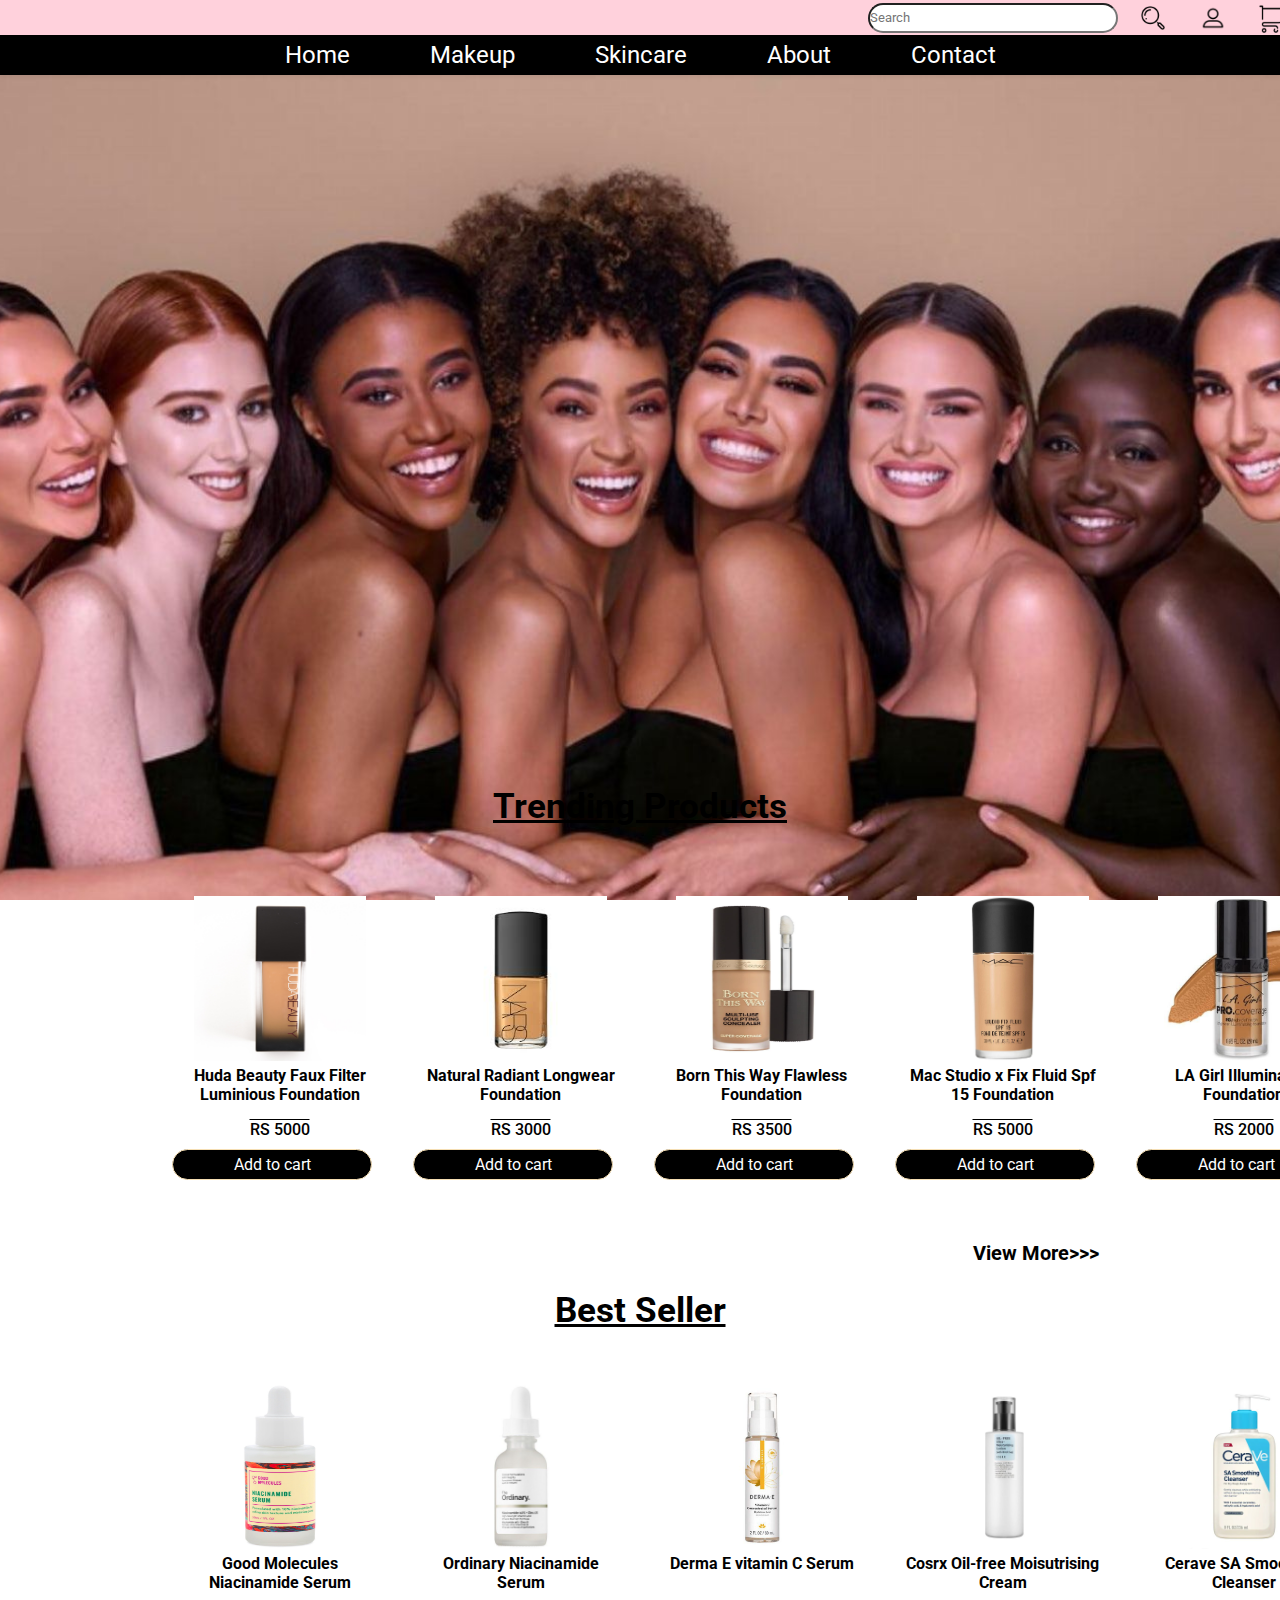
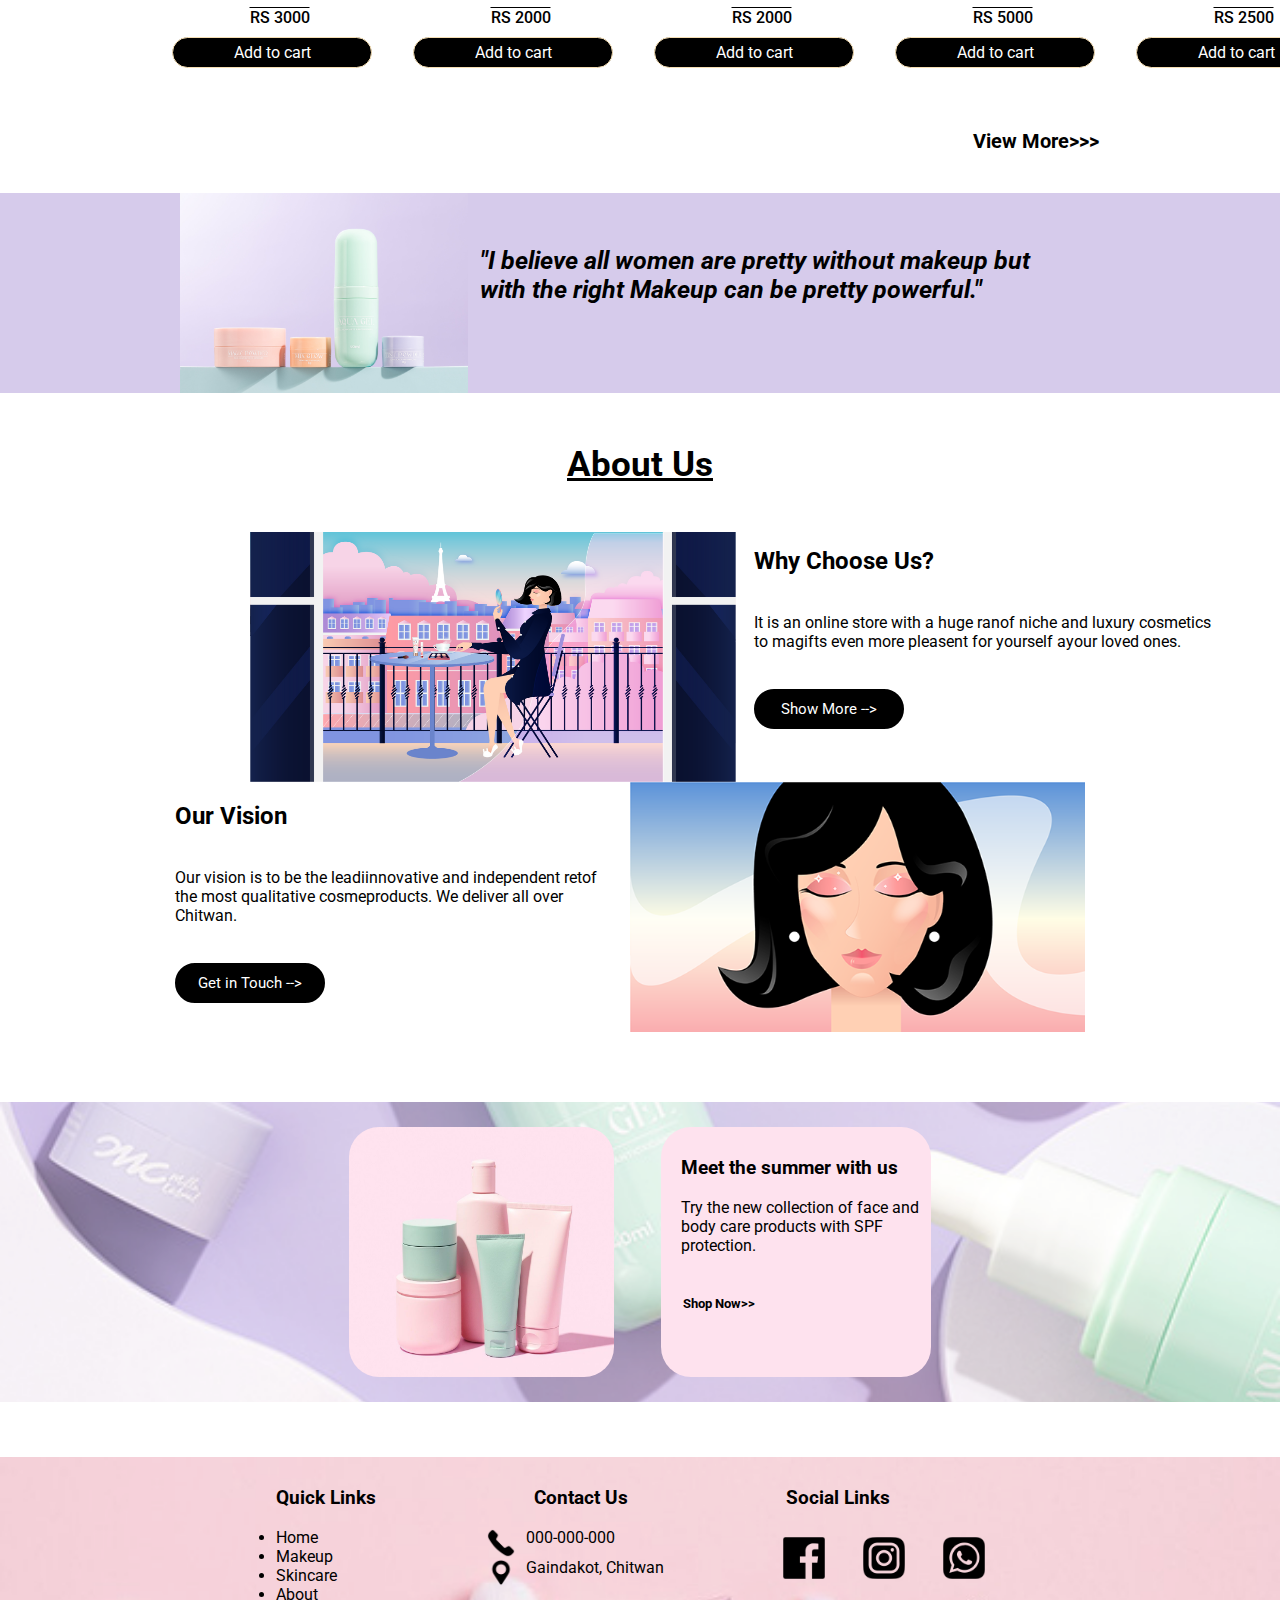
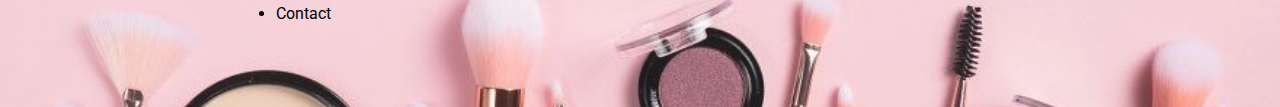
<file: index.html>
<!DOCTYPE html>
<html lang="en">
<head>
    <meta charset="UTF-8">
    <meta name="viewport" content="width=device-width, initial-scale=1.0">
    <title>Makeup Page | MyOnlineMakeupStore.com</title>
    <link href="https://fonts.googleapis.com/css2?family=Roboto:ital,wght@0,300;0,400;0,500;1,300&display=swap" rel="stylesheet">
    <link rel="stylesheet" href="style.css">
    <link rel="stylesheet" href="a.css">
</head>
<body>
    <header>
        <div id="top_nav">
            <nav id="nav1">
                <input type="text" id="search" name="search" placeholder="Search"/>
                <div id="logo1">
                    <img src="search.png" alt="searchicon">
                </div>
                <div id="logo1">
                  <a href="login.html"> <img src="user.png" alt="usericon" id="usericon"></a>
                     
                </div>
                <div id="logo1" >
                    <img src="cart.png" alt="carticon" class="cart-icon"> </a>
                </div>
                    <!--cart-->
                    <div class="cart">
                        <h2 class="cart-title">Your Cart</h2>   
                        <!--Content-->
                        <div class="cart-content">

                          
                        </div>
                        <!--total-->
                        <div class="total">
                            <div class="total-title">Total</div>
                            <div class="total-price">RS 0</div>
                        </div>
             <!--Buy Button-->
                       <a href="checkout.html"> <button class="btn-buy">Place Order</button></a>
                        <!-- Cart Close-->
                        <button class="close-cart">Close Cart</button>
                    </div>
                
            </nav>
        </div>

        <div id="bottom_nav">
            <ul>
                <li><a href="index.html">Home</a></li>
                <li><a href="makeup.html">Makeup</a></li>
                <li><a href="skincare.html">Skincare</a></li>
                <li><a href="about.html">About</a></li>
                <li><a href="contact.html">Contact</a></li>
            </ul>
        </div>
    </header>

<section id="homebg">

</section>
<section id="trending">
    <h1 class="h-primary center">Trending Products</h1>
    <div id="products">
        <!--box 1-->
        <div class="box">
            <div class="imgbox">
              <img src="mp1.jpg" alt="fitme"  class="product-img">
            </div>
            <h2 class="product-title">Huda Beauty Faux Filter Luminious Foundation</h2><br>
            <span class="price">RS 5000</span>
            <button class="add-cart">Add to cart</button>
        </div> 
        <!--box 2-->
        <div class="box">
            <div class="imgbox">
              <img src="mp2.jpg" alt="fitme"class="product-img"class="product-img">
            </div>
            <h2 class="product-title">Natural Radiant Longwear Foundation</h2><br>
            <span class="price">RS 3000</span>
            <button class="add-cart">Add to cart</button>
        </div> 
        <!--box 3-->
        <div class="box">
            <div class="imgbox">
              <img src="mp3.jpg" alt="fitme" class="product-img">
            </div>
            <h2 class="product-title">Born This Way Flawless Foundation</h2><br>
            <span class="price">RS 3500</span>
            <button class="add-cart">Add to cart</button>
        </div> 
        <!--box 4-->
        <div class="box">
            <div class="imgbox">
              <a href="macdetail.html"><img src="MAC1.jpeg" alt="fitme" class="product-img"></a>
            </div>
            <h2 class="product-title">Mac Studio x Fix Fluid Spf 15 Foundation</h2><br>
            <span class="price">RS 5000</span>
            <button class="add-cart">Add to cart</button>
        </div> 
        <!--box 5-->
        <div class="box">
            <div class="imgbox">
              <img src="lagirlf.jpeg" alt="fitme" class="product-img">
            </div>
            <h2 class="product-title">LA Girl Illuminating Foundation</h2><br>
            <span class="price">RS 2000</span>
            <button class="add-cart">Add to cart</button>
        </div> 
 
    </div>

    
    
    <a href="makeup.html"> <button id= "view" document.location='index.html'>View More>>></button></a>

</section>

<section id="best">
    <h1 class="h-primary center">Best Seller</h1>
    <div id="products">
        <!--box 1-->
        <div class="box">
            <div class="imgbox">
              <img src="bp2.jpeg" alt="fitme"  class="product-img">
            </div>
            <h2 class="product-title">Good Molecules Niacinamide Serum</h2><br>
            <span class="price">RS 3000</span>
            <button class="add-cart">Add to cart</button>
        </div> 
        <!--box 2-->
        <div class="box">
            <div class="imgbox">
              <img src="bp4.jpeg" alt="fitme"class="product-img"class="product-img">
            </div>
            <h2 class="product-title">Ordinary Niacinamide Serum</h2><br>
            <span class="price">RS 2000</span>
            <button class="add-cart">Add to cart</button>
        </div> 
        <!--box 3-->
        <div class="box">
            <div class="imgbox">
              <img src="sc3.jpg" alt="fitme" class="product-img">
            </div>
            <h2 class="product-title">Derma E vitamin C Serum</h2><br>
            <span class="price">RS 2000</span>
            <button class="add-cart">Add to cart</button>
        </div> 
        <!--box 4-->
        <div class="box">
            <div class="imgbox">
              <img src="sc4.jpg" alt="fitme" class="product-img">
            </div>
            <h2 class="product-title">Cosrx Oil-free Moisutrising Cream</h2><br>
            <span class="price">RS 5000</span>
            <button class="add-cart">Add to cart</button>
        </div> 
        <!--box 5-->
        <div class="box">
            <div class="imgbox">
              <img src="sc5.jpg" alt="fitme" class="product-img">
            </div>
            <h2 class="product-title">Cerave SA Smoothing Cleanser</h2><br>
            <span class="price">RS 2500</span>
            <button class="add-cart">Add to cart</button>
        </div> 
 
    </div>
   <a href="skincare.html"> <button id= "view" document.location="index.html">View More>>></button></a>
</section>
<section id="three">
    <div id="quote">
        <img src="skinbg.jpg" alt="img">
    </div>
    <p id="quote"><i>"I believe all women are pretty without makeup but <br> with the right Makeup can be pretty powerful."</i></p>
</section>

<section id="aboutus">
    <h1 class="h-primary center">About Us</h1>
    <div id="container">
        <div id="container1">
           <div id="a1">
             <img src="a1.png" alt="img">
           </div>
            <div id="container2">
                <h2>Why Choose Us?</h2><br><br>
                <p>It is an online store with a huge ranof niche and luxury cosmetics<br> to magifts even more pleasent for yourself ayour loved ones.</p><br><br>
                <a href="about.html"> <button class="show-more">
                  <span class="btn-text">Show More --></span>
                </button></a>
            
           </div>
        </div>
               
        
        <div id="container3">
            <div id="container4">
                 <h2>Our Vision</h2><br><br>
                  <p>Our vision is to be the leadiinnovative and independent retof<br>the most qualitative cosmeproducts. We deliver all over Chitwan.<p><br><br>
                    <a href="contact.html"> <button class="show-more">
                        <span class="btn-text">Get in Touch --></span>
                    </button></a>
            </div>
            <div id="a2">
             <img src="a2.png" alt="img">
            </div>       
                               
        </div>
    </div>
</section>

<section id="five">
    <div id="imgshop">
        <div id="img1">
            <img src="skincare.jpg" alt="img">
        </div>
        <div id="shop">
            <h3>Meet the summer with us</h3><br>
            <p>Try the new collection of face and body care products with SPF protection.</p><br><br>
            <a href="makeup.html"><button id= "shop_now" document.location="index.html">Shop Now>></button></a>
        </div>
    </div>
</section>
<script src="a.js"></script>
<footer>
    <section id="footer">
        <div id="footer1">
            <div id="quick_links">
                <h3>Quick Links</h3><br>
                <ul>
                   <a href="index.html"> <li>Home</li></a>
                    <a href="makeup.html"> <li>Makeup</li></a>
                    <a href="skincare.html"> <li>Skincare</li></a>
                    <a href="about.html"> <li>About</li></a>
                    <a href="contact.html"> <li>Contact</li></a>
                </ul>
            </div>
            <div id="contact_us">
                <a href="contact.html"><h3>Contact Us</h3><br></a>
                <div id="call">
                    <img src="phone.png" alt="phone">
                    <p>000-000-000</p>
                </div>
                <div id="location">
                    <img src="location.png" alt="location">
                    <p>Gaindakot, Chitwan</p>
                </div>
            </div>
            <div id="social_links">
                <h3>Social Links</h3><br>
                <div class="socials">
                    <a href="https://www.facebook.com" target="_blank"><img src="facebook (1).png" alt="facebook"></a>
                    <a href="https://www.instagram.com" target="_blank"><img src="instagram.png" alt="instagram"></a>
                    <a href="https://www.whatsapp.com" target="_blank"><img src="whatsapp.png" alt="whatsapp"></a>
                </div>
            
            </div>
        </div>
    </section>
    
    </footer>
</file>
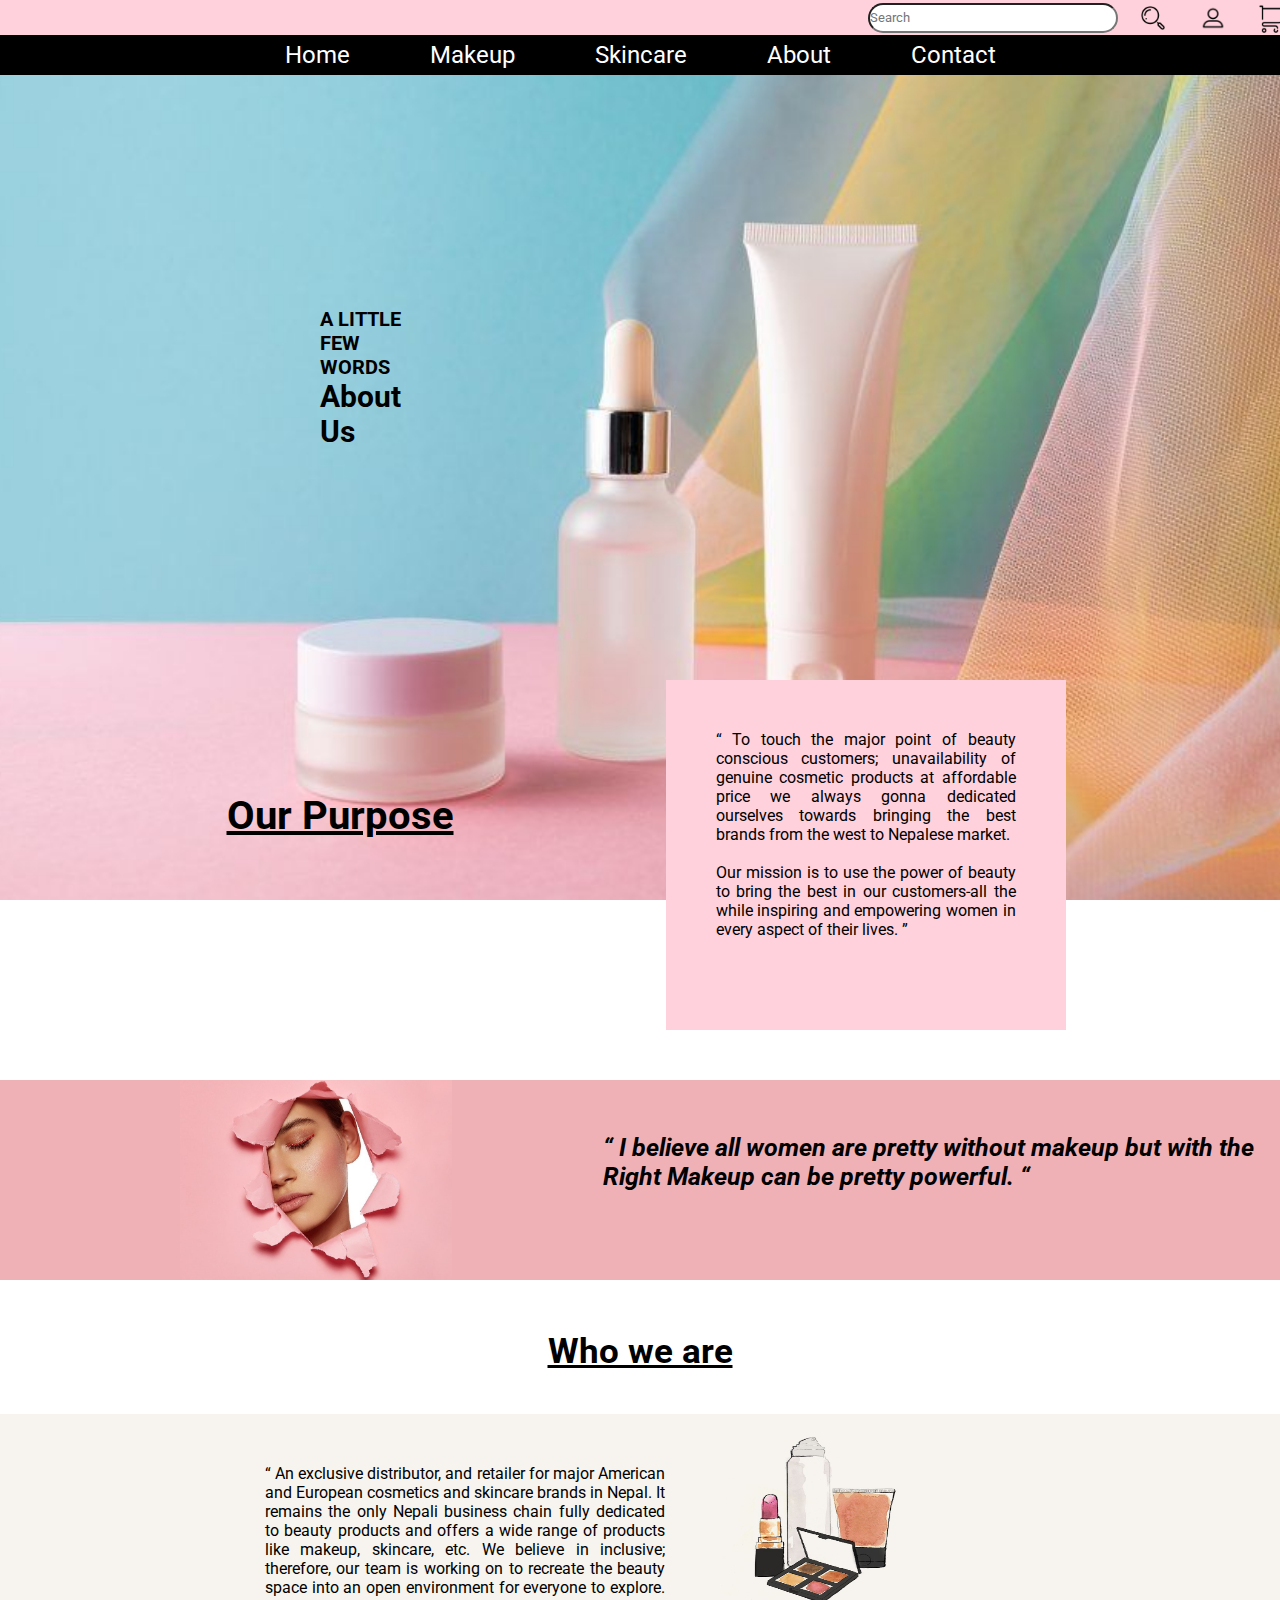
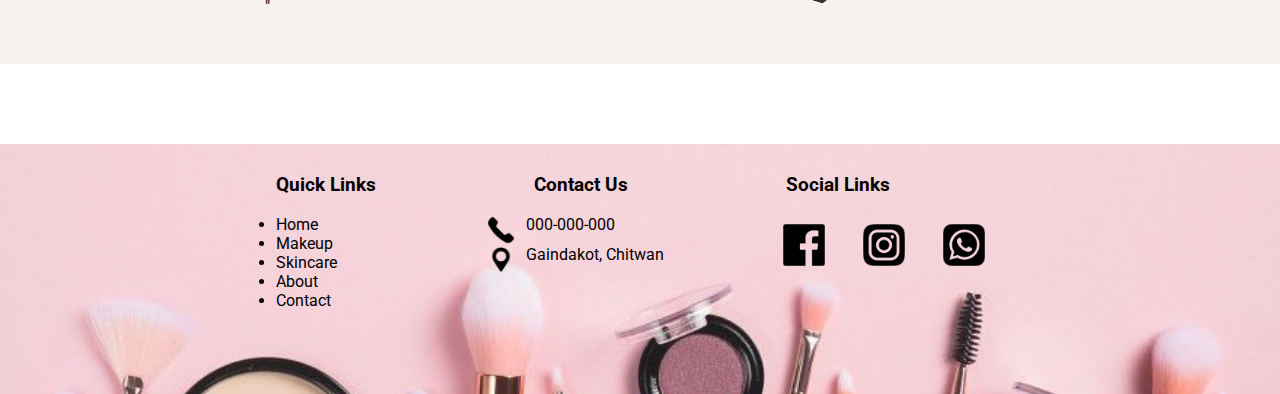
<file: about.html>
<!DOCTYPE html>
<html lang="en">
<head>
    <meta charset="UTF-8">
    <meta name="viewport" content="width=device-width, initial-scale=1.0">
    <title>Makeup Page | MyOnlineMakeupStore.com</title>
    <link href="https://fonts.googleapis.com/css2?family=Roboto:ital,wght@0,300;0,400;0,500;1,300&display=swap" rel="stylesheet">
    <link rel="stylesheet" href="style.css">
    
</head>
<body>
    <header>
        <div id="top_nav">
            <nav id="nav1">
                <input type="text" id="search" name="search" placeholder="Search"/>
                <div id="logo1">
                    <img src="search.png" alt="searchicon">
                </div>
                <div id="logo1">
                  <a href="login.html"> <img src="user.png" alt="usericon" id="usericon"></a>
                     
                </div>
                <div id="logo1" >
                    <img src="cart.png" alt="carticon" class="cart-icon"> </a>
                </div>
  
                
            </nav>
        </div>

        <div id="bottom_nav">
            <ul>
                <li><a href="index.html">Home</a></li>
                <li><a href="makeup.html">Makeup</a></li>
                <li><a href="skincare.html">Skincare</a></li>
                <li><a href="about.html">About</a></li>
                <li><a href="contact.html">Contact</a></li>
            </ul>
        </div>
    </header>

<section id="aboutbg">
    <div class="title">
    <h4>A LITTLE FEW WORDS </h4>
    <h2>About Us</h2>
</div>
</section>


<section id="purpose">
    <h1 class="h-primary center">Our Purpose</h1>
    <div class="about12">
        <p> “ To touch the major point of beauty conscious customers; unavailability of genuine cosmetic products  at affordable price we always gonna dedicated ourselves towards bringing the best brands from the west to Nepalese market. <br><br>
       Our mission is to use the power of beauty to bring the best in our customers-all the while inspiring and empowering women in every aspect of their lives. ”  
          </p>
    </div>
</section>  

<section id="about13">
    <div id="quote">
        <img src="about13.jpeg" alt="img">
    </div>
    <p id="quote"><i>“ I believe all women are pretty without makeup  but with the<br> Right Makeup can be pretty powerful. “
    </i></p>
</section>

 
<section id="who">
    <h1 class="h-primary center">Who we are</h1>
        <div id="about14">
            <div id="we-are"> 
                <p>“ An exclusive  distributor, and retailer for major American and European cosmetics and skincare brands in Nepal. It remains the only Nepali business chain fully dedicated to beauty products and offers a wide range of products like makeup,  skincare, etc. 
                We believe in inclusive; therefore, our team is working on to recreate the beauty space into an open environment for everyone to explore. "
                <p>
            </div>
            <div id="we">
             <img src="we-are.jpg" alt="img">
            </div>       
                               
        </div>
    </div>
</section>


<footer>
    <section id="footer">
        <div id="footer1">
            <div id="quick_links">
                <h3>Quick Links</h3><br>
                <ul>
                   <a href="index.html"> <li>Home</li></a>
                    <a href="makeup.html"> <li>Makeup</li></a>
                    <a href="skincare.html"> <li>Skincare</li></a>
                    <a href="about.html"> <li>About</li></a>
                    <a href="contact.html"> <li>Contact</li></a>
                </ul>
            </div>
            <div id="contact_us">
                <h3>Contact Us</h3><br>
                <div id="call">
                    <img src="phone.png" alt="phone">
                    <p>000-000-000</p>
                </div>
                <div id="location">
                    <img src="location.png" alt="location">
                    <p>Gaindakot, Chitwan</p>
                </div>
            </div>
            <div id="social_links">
                <h3>Social Links</h3><br>
                <div class="socials">
                    <a href="www.facebook.com" target="_blank"><img src="facebook (1).png" alt="facebook"></a>
                    <a href="www.facebook.com" target="_blank"><img src="instagram.png" alt="instagram"></a>
                    <a href="www.facebook.com" target="_blank"><img src="whatsapp.png" alt="whatsapp"></a>
                </div>
            
            </div>
        </div>
    </section>

    </footer>
</file>
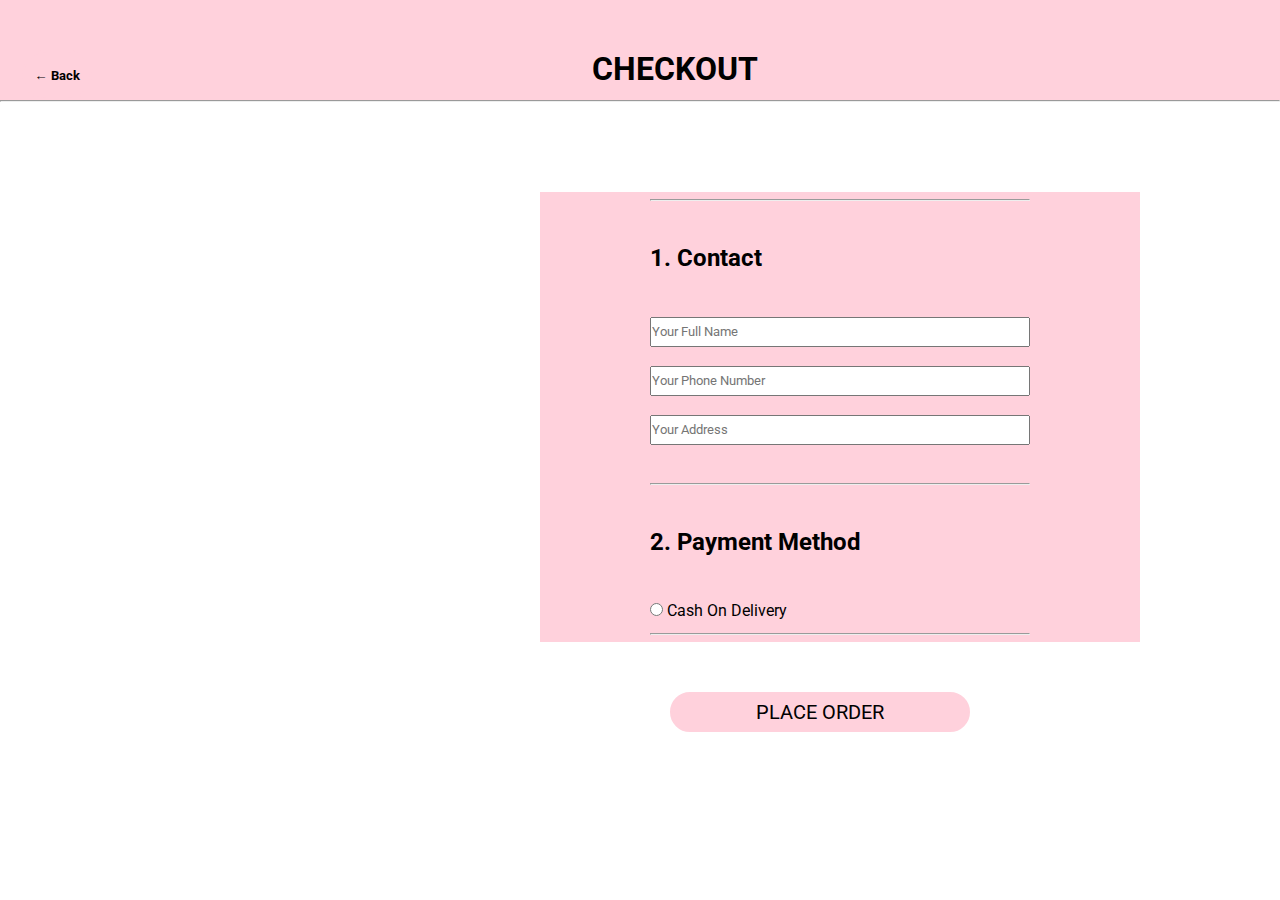
<file: checkout.html>
<!DOCTYPE html>
<html lang="en">
<head>
    <meta charset="UTF-8">
    <meta name="viewport" content="width=device-width, initial-scale=1.0">
    <title>Makeup Page | MyOnlineMakeupStore.com</title>
    <link href="https://fonts.googleapis.com/css2?family=Roboto:ital,wght@0,300;0,400;0,500;1,300&display=swap" rel="stylesheet">
    <link rel="stylesheet" href="style.css">
    <link rel="stylesheet" href="checkout.css">
   
</head>
<body>
    <header>
    <div id="check">
        <button onclick="goBack()"> &#8592; Back</button>
         <h1>CHECKOUT</h1>
    </div>
    </header><hr>
 <section id="checkout">
        
<div class="formbox"> 
    <hr><h2>1. Contact</h2><br>
           <div class="inputbox1">
                <input type="text" name="fullname" placeholder="Your Full Name"><br><br>
                <input type="text" name="number" placeholder="Your Phone Number"><br><br>
                <input type="text" name="address" placeholder="Your Address"><br><br><br><hr>
           </div>
    <h2>2. Payment Method</h2><br>
           <div class="inputbox2">
                <input type="radio" id="cash" value="COD">  
                <label for="cash">Cash On Delivery</label>
           </div><hr>

</div>



<div class="continue">
    <button id="order">PLACE ORDER</button>
</div>

</section>
<script>
    function goBack() {
        // Use the history object to go back to the previous page
        window.history.back();
    }
</script>
</body>
</html>
</file>
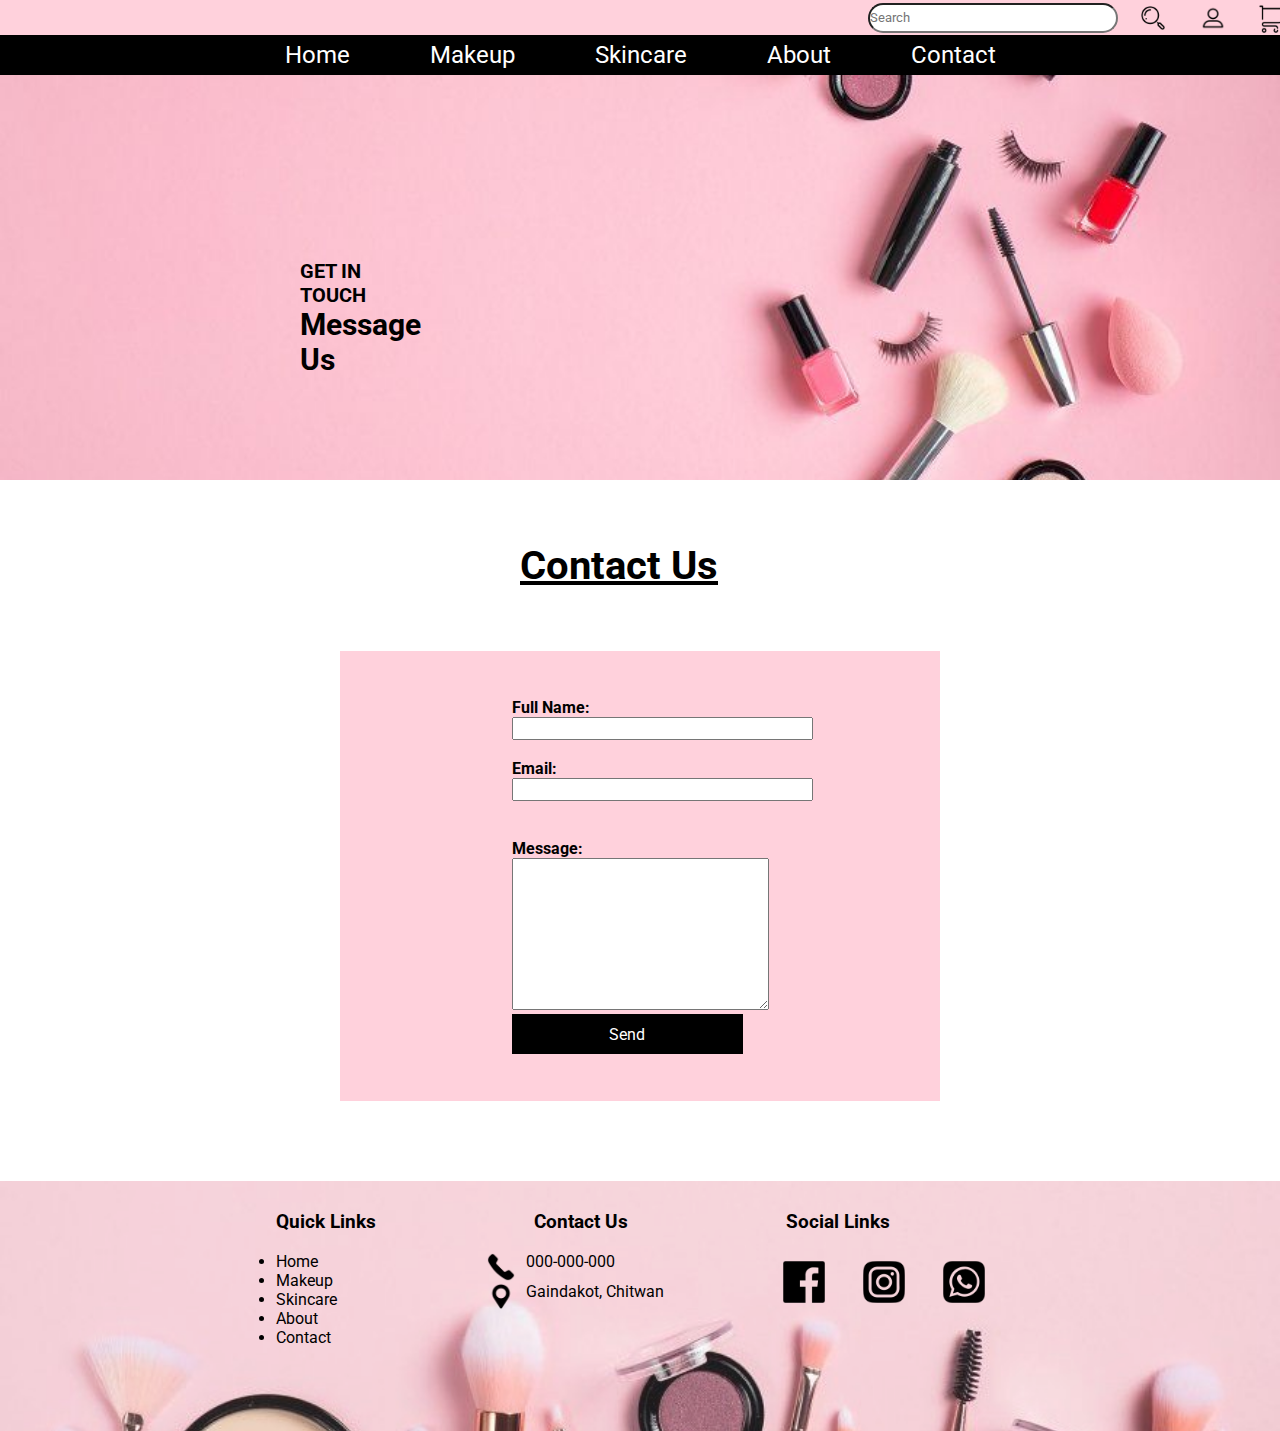
<file: contact.html>
<!DOCTYPE html>
<html lang="en">
<head>
    <meta charset="UTF-8">
    <meta name="viewport" content="width=device-width, initial-scale=1.0">
    <title>Makeup Page | MyOnlineMakeupStore.com</title>
    <link href="https://fonts.googleapis.com/css2?family=Roboto:ital,wght@0,300;0,400;0,500;1,300&display=swap" rel="stylesheet">
    <link rel="stylesheet" href="style.css">
   
</head>
<body>
    <header>
        <div id="top_nav">
            <nav id="nav1">
                <input type="text" id="search" name="search" placeholder="Search"/>
                <div id="logo1">
                    <img src="search.png" alt="searchicon">
                </div>
                <div id="logo1">
                  <a href="login.html"> <img src="user.png" alt="usericon" id="usericon"></a>
                     
                </div>
                <div id="logo1" >
                    <img src="cart.png" alt="carticon" class="cart-icon"> </a>
                </div>

                
            </nav>
        </div>

        <div id="bottom_nav">
            <ul>
                <li><a href="index.html">Home</a></li>
                <li><a href="makeup.html">Makeup</a></li>
                <li><a href="skincare.html">Skincare</a></li>
                <li><a href="about.html">About</a></li>
                <li><a href="contact.html">Contact</a></li>
            </ul>
        </div>
    </header>


<section id="contactbg">
  <div class="text">
    <h4>GET IN TOUCH </h4>
    <h2>Message Us</h2>
  </div>
</section>
    <section id="log">
        <h1 class="h-primary center">Contact Us</h1>
      
        <div class="formbox"> 
            <div class="form-value"> 
    
              
                <div class="inputbox">
                   <label>Full Name:</label><br>
                   <input type="text" name="Full Name"><br><br>
           
                   <label>Email:</label><br>
                   <input type="email" name="email"><br><br><br>

                   <label>Message:</label><br> 
                  <textarea name="text" id="" cols="30" rows="10"></textarea>
                </div>
           
                   <button id="send">Send</button>
           </div>
        </div>
        

</section>




    <footer>
        <section id="footer">
            <div id="footer1">
                <div id="quick_links">
                    <h3>Quick Links</h3><br>
                    <ul>
                       <a href="index.html"> <li>Home</li></a>
                        <a href="makeup.html"> <li>Makeup</li></a>
                        <a href="skincare.html"> <li>Skincare</li></a>
                        <a href="about.html"> <li>About</li></a>
                        <a href="contact.html"> <li>Contact</li></a>
                    </ul>
                </div>
                <div id="contact_us">
                    <a href="contact.html"><h3>Contact Us</h3><br></a>
                    <div id="call">
                        <img src="phone.png" alt="phone">
                        <p>000-000-000</p>
                    </div>
                    <div id="location">
                        <img src="location.png" alt="location">
                        <p>Gaindakot, Chitwan</p>
                    </div>
                </div>
                <div id="social_links">
                    <h3>Social Links</h3><br>
                    <div class="socials">
                        <a href="https://www.facebook.com" target="_blank"><img src="facebook (1).png" alt="facebook"></a>
                        <a href="https://www.instagram.com" target="_blank"><img src="instagram.png" alt="instagram"></a>
                        <a href="https://www.whatsapp.com" target="_blank"><img src="whatsapp.png" alt="whatsapp"></a>
                    </div>
                
                </div>
            </div>
        </section>
        
        </footer>
</file>
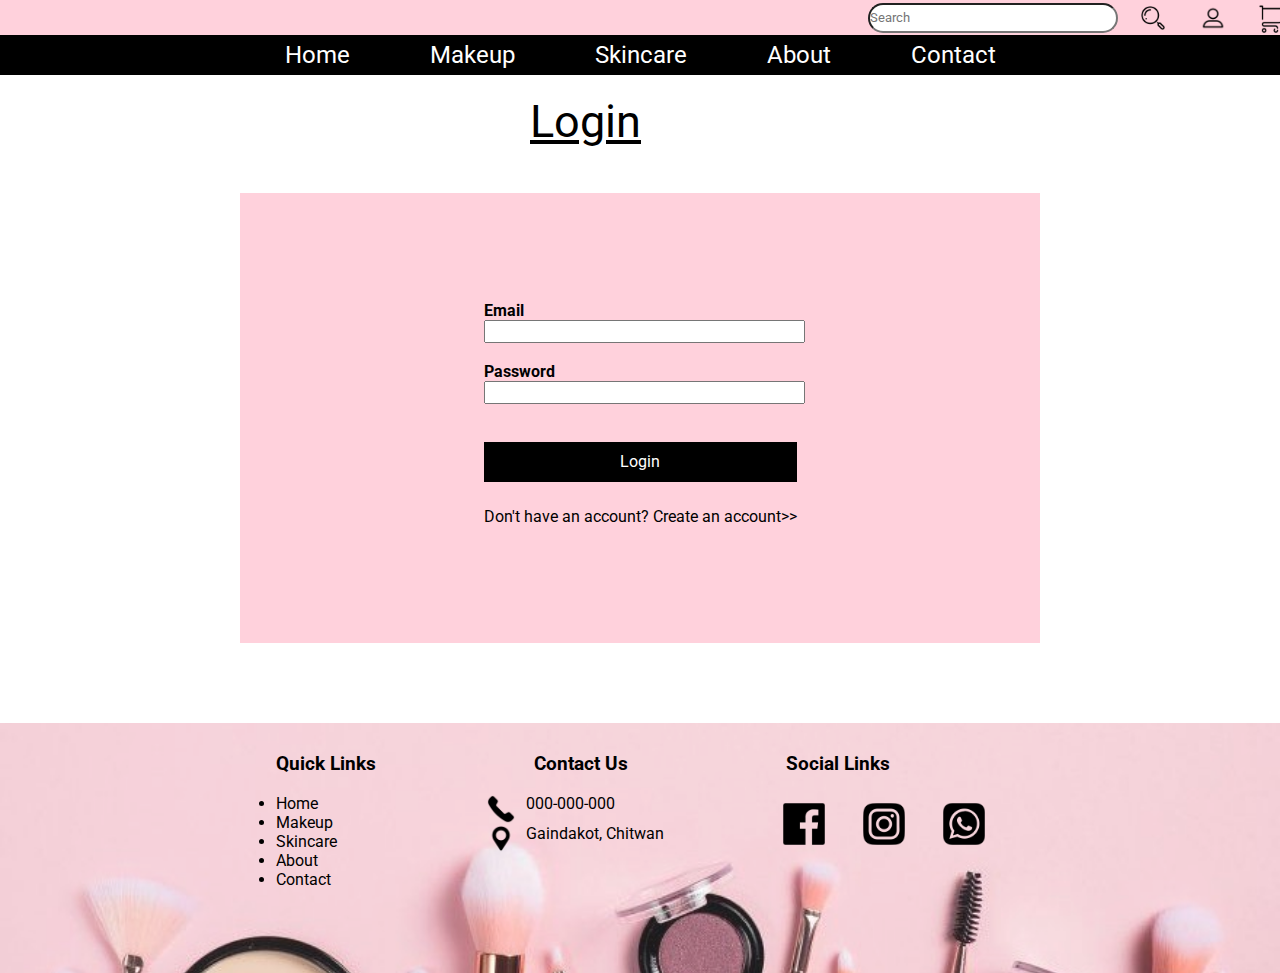
<file: login.html>
<!DOCTYPE html>
<html lang="en">
<head>
    <meta charset="UTF-8">
    <meta name="viewport" content="width=device-width, initial-scale=1.0">
    <title>Makeup Page | MyOnlineMakeupStore.com</title>
    <link href="https://fonts.googleapis.com/css2?family=Roboto:ital,wght@0,300;0,400;0,500;1,300&display=swap" rel="stylesheet">
    <link rel="stylesheet" href="style.css">
    <link rel="stylesheet" href="login.css">
</head>
<body>
    <header>
        <div id="top_nav">
            <nav id="nav1">
                <input type="text" id="search" name="search" placeholder="Search"/>
                <div id="logo1">
                    <img src="search.png" alt="searchicon">
                </div>
                <div id="logo1">
                 <a href="login.html"> <img src="user.png" alt="usericon" id="usericon"> </a>
                     
                </div>
                <div id="logo1">
                    <a href="cart.html"> <img src="cart.png" alt="carticon"> </a>
                </div>
            </nav>
        </div>

        <div id="bottom_nav">
            <ul>
                <li><a href="index.html">Home</a></li>
                <li><a href="makeup.html">Makeup</a></li>
                <li><a href="skincare.html">Skincare</a></li>
                <li><a href="about.html">About</a></li>
                <li><a href="contact.html">Contact</a></li>
            </ul>
        </div>
    </header>


 
<section id="login">
    <h1 class="log">Login</h1>
<div class="formbox"> 
 <div class="form-value"> 
        <!-- <form action="">   -->
<!-- <h2>Login</h2> -->

    <div class="inputbox">
        <label>Email</label><br>
        <input type="email" name="email"><br><br>

        <label>Password</label><br>
        <input type="password" name="password"><br><br><br>
    </div>

        <button>Login</button>

        <div class="create">
        <p>Don't have an account? <a href="signup.html">Create an account>></p></a>
        </div>

        <!-- <div class="forget">
        <a href="#">Forget your password?>></a>
        </div> -->
</div>
</section>
<footer>
    <section id="footer">
        <div id="footer1">
            <div id="quick_links">
                <h3>Quick Links</h3><br>
                <ul>
                   <a href="index.html"> <li>Home</li></a>
                    <a href="makeup.html"> <li>Makeup</li></a>
                    <a href="skincare.html"> <li>Skincare</li></a>
                    <a href="about.html"> <li>About</li></a>
                    <a href="contact.html"> <li>Contact</li></a>
                </ul>
            </div>
            <div id="contact_us">
                <a href="contact.html"> <h3>Contact Us</h3><br></a>
                <div id="call">
                    <img src="phone.png" alt="phone">
                    <p>000-000-000</p>
                </div>
                <div id="location">
                    <img src="location.png" alt="location">
                    <p>Gaindakot, Chitwan</p>
                </div>
            </div>
            <div id="social_links">
                <h3>Social Links</h3><br>
                <div class="socials">
                    <a href="https://www.facebook.com" target="_blank"><img src="facebook (1).png" alt="facebook"></a>
                    <a href="https://www.instagram.com" target="_blank"><img src="instagram.png" alt="instagram"></a>
                    <a href="https://www.whatsapp.com" target="_blank"><img src="whatsapp.png" alt="whatsapp"></a>
                </div>
            
            </div>
        </div>
    </section>
    
    </footer>
</file>
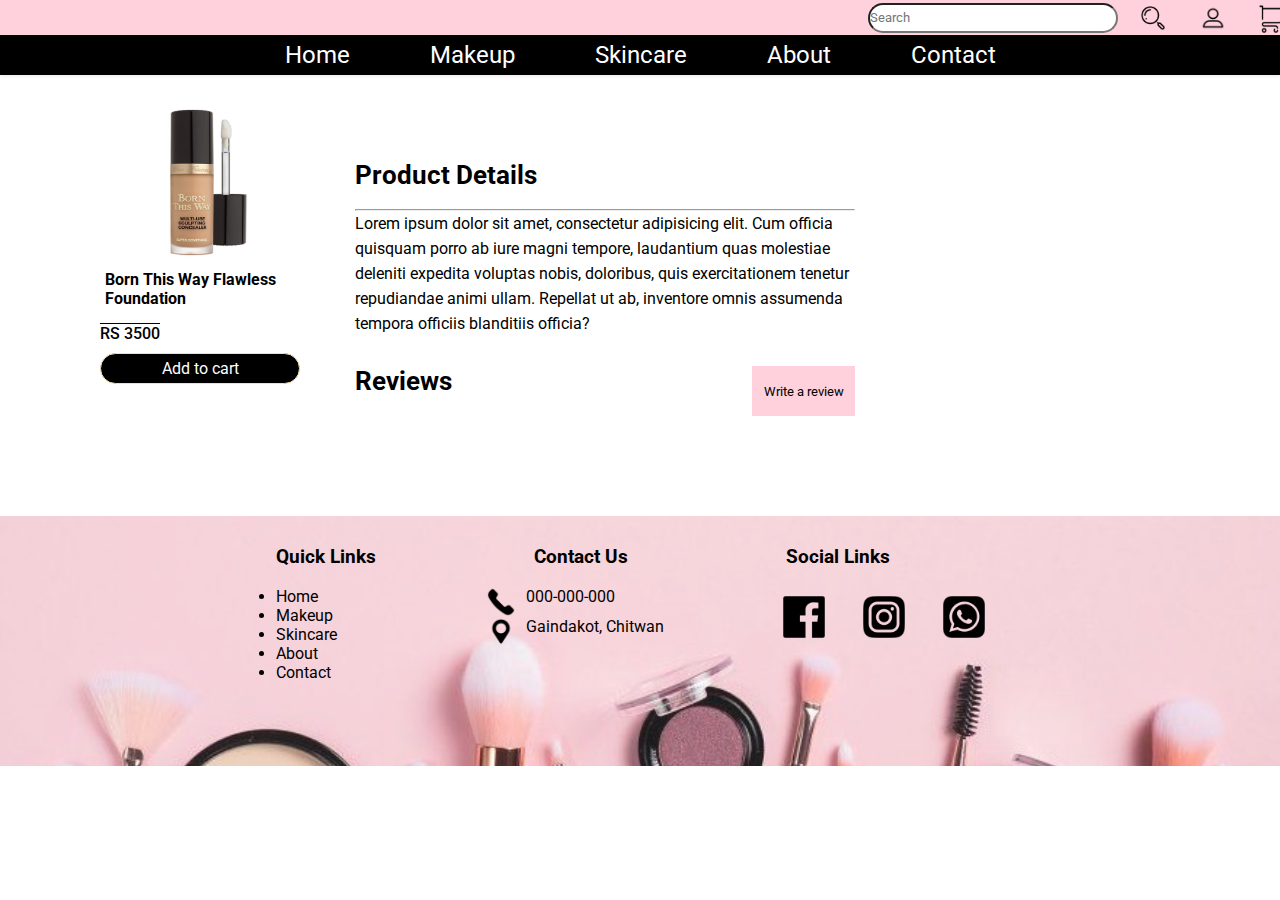
<file: macdetail.html>
<!DOCTYPE html>
<html lang="en">
<head>
    <meta charset="UTF-8">
    <meta name="viewport" content="width=device-width, initial-scale=1.0">
    <title>Makeup Page | MyOnlineMakeupStore.com</title>
    <link href="https://fonts.googleapis.com/css2?family=Roboto:ital,wght@0,300;0,400;0,500;1,300&display=swap" rel="stylesheet">
    <link rel="stylesheet" href="//netdna.bootstrapcdn.com/font-awesome/4.2.0/css/font-awesome.min.css">
    <link rel="stylesheet" href="style.css">
    <link rel="stylesheet" href="macdetails.css">
    <link rel="stylesheet" href="a.css">
</head>
<body>
    <header>
        <div id="top_nav">
            <nav id="nav1">
                <input type="text" id="search" name="search" placeholder="Search"/>
                <div id="logo1">
                    <img src="search.png" alt="searchicon">
                </div>
                <div id="logo1">
                  <a href="login.html"> <img src="user.png" alt="usericon" id="usericon"></a>
                     
                </div>
                <div id="logo1" >
                    <img src="cart.png" alt="carticon" class="cart-icon"> </a>
                </div>
                    <!--cart-->
                    <div class="cart">
                        <h2 class="cart-title">Your Cart</h2>
                        <!--Content-->
                        <div class="cart-content">

                          
                        </div>
                        <!--total-->
                        <div class="total">
                            <div class="total-title">Total</div>
                            <div class="total-price">RS 0</div>
                        </div>
             <!--Buy Button-->
                        <button class="btn-buy">Place Order</button>
                        <!-- Cart Close-->
                        <button class="close-cart">Close Cart</button>
                    </div>
                
            </nav>
        </div>

        <div id="bottom_nav">
            <ul>
                <li><a href="index.html">Home</a></li>
                <li><a href="makeup.html">Makeup</a></li>
                <li><a href="skincare.html">Skincare</a></li>
                <li><a href="about.html">About</a></li>
                <li><a href="contact.html">Contact</a></li>
            </ul>
        </div>
    </header>
<section id="macdetails">
    <div class="box" id="details">
        <div class="imgbox">
          <img src="mp3.jpg" alt="fitme" class="product-img">
        </div>
        
         <h2 class="product-title">Born This Way Flawless Foundation</h2><br>
         <span class="price">RS 3500</span>
         <button class="add-cart">Add to cart</button>
        
    </div> 
    <div class="detail">
        <h4>Product Details</h4><br><hr>
        <span>Lorem ipsum dolor sit amet, consectetur adipisicing elit. Cum officia quisquam porro ab iure magni tempore, laudantium quas molestiae deleniti expedita voluptas nobis, doloribus, quis exercitationem tenetur repudiandae animi ullam. Repellat ut ab, inventore omnis assumenda tempora officiis blanditiis officia?</span>
        <div id="review">
            <h4>Reviews</h4>
            
           <button id="openModalBtn" class="normal">Write a review</button>
            <div id="myModal" class="modal">
                <div class="modal-content">
                    <span class="close">&times;</span>
                    <h1>Your Reviews</h1><br><br>
                    <div class="stars">
                        <span class="star"></span>
                        <span class="star"></span>
                        <span class="star"></span>
                        <span class="star"></span>
                        <span class="star"></span>
                    </div><br>
                    
                        <div class="inputbox">
                            <!-- <input type="email" name="email" placeholder="Your Email"><br><br> -->
                            <textarea name="review" id="" cols="50" rows="15" placeholder="Your Review"></textarea>
                        </div>
                              <button id="subreview">SUBMIT</button>
                </div>
            </div>
           
    </div>
</section>
<script src="review.js"></script>
<script src="detail.js"></script>
<script src="a.js"></script>


<footer>
    <section id="footer">
        <div id="footer1">
            <div id="quick_links">
                <h3>Quick Links</h3><br>
                <ul>
                   <a href="index.html"> <li>Home</li></a>
                    <a href="makeup.html"> <li>Makeup</li></a>
                    <a href="skincare.html"> <li>Skincare</li></a>
                    <a href="about.html"> <li>About</li></a>
                    <a href="contact.html"> <li>Contact</li></a>
                </ul>
            </div>
            <div id="contact_us">
                <h3>Contact Us</h3><br>
                <div id="call">
                    <img src="phone.png" alt="phone">
                    <p>000-000-000</p>
                </div>
                <div id="location">
                    <img src="location.png" alt="location">
                    <p>Gaindakot, Chitwan</p>
                </div>
            </div>
            <div id="social_links">
                <h3>Social Links</h3><br>
                <div class="socials">
                    <a href="https://www.facebook.com" target="_blank"><img src="facebook (1).png" alt="facebook"></a>
                    <a href="https://www.instagram.com" target="_blank"><img src="instagram.png" alt="instagram"></a>
                    <a href="https://www.whatsapp.com" target="_blank"><img src="whatsapp.png" alt="whatsapp"></a>
                </div>
            
            </div>
        </div>
    </section>
    
    </footer>
</file>
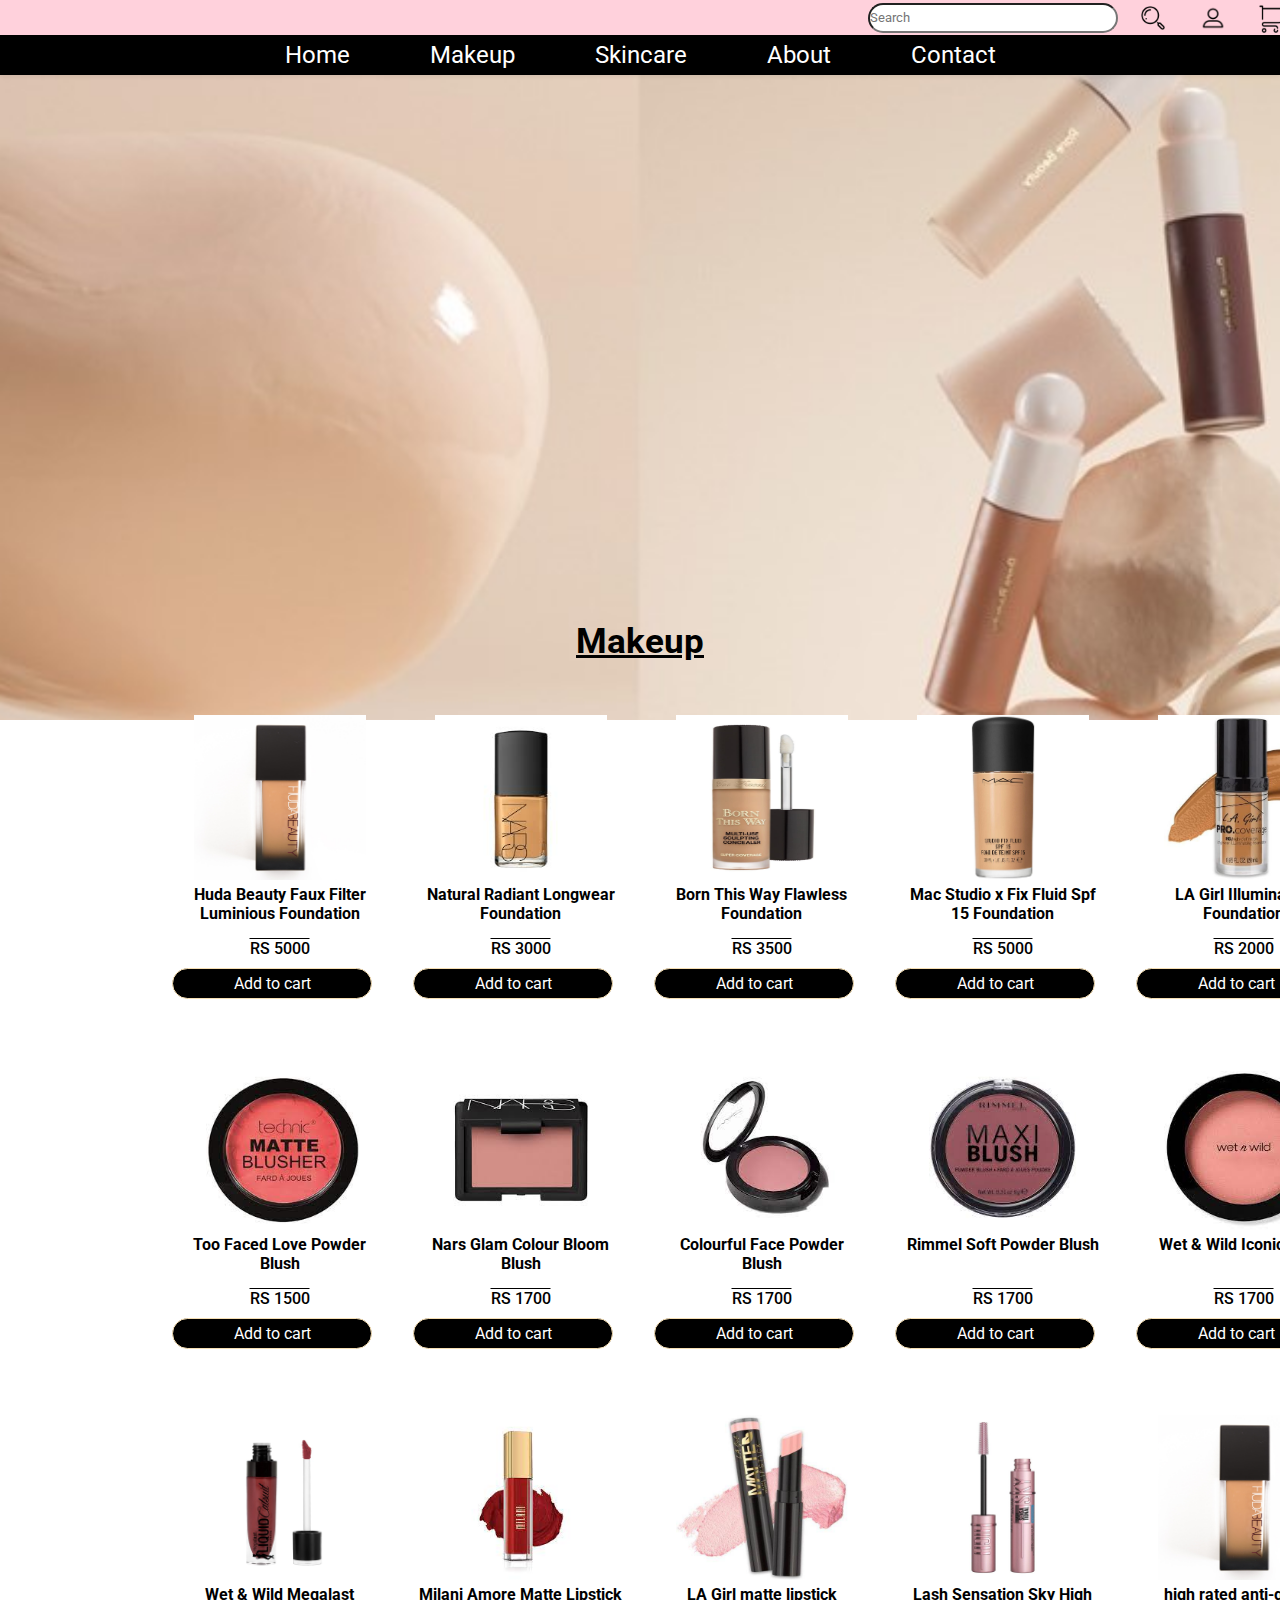
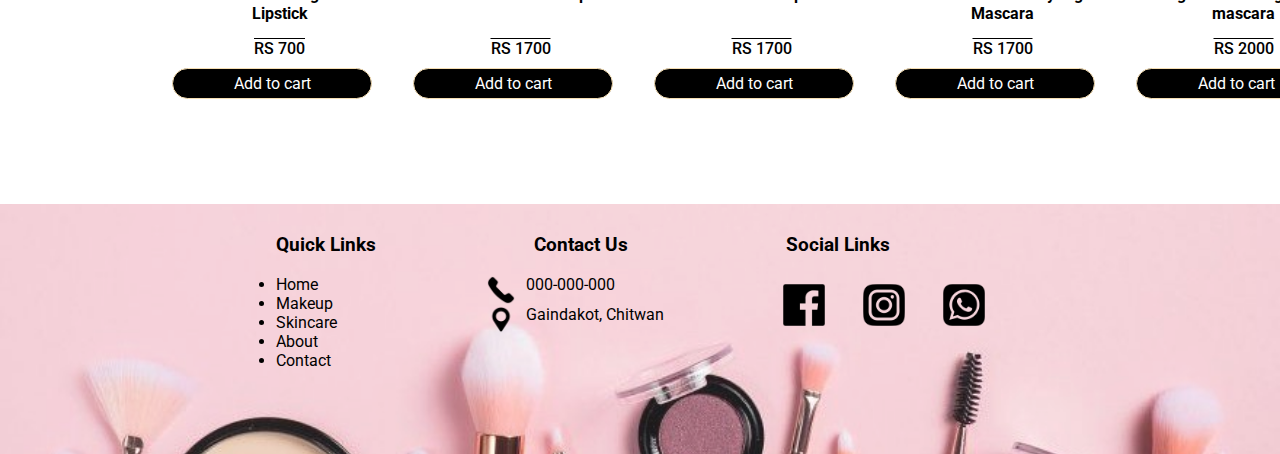
<file: makeup.html>
<!DOCTYPE html>
<html lang="en">
<head>
    <meta charset="UTF-8">
    <meta name="viewport" content="width=device-width, initial-scale=1.0">
    <title>Makeup Page | MyOnlineMakeupStore.com</title>
    <link href="https://fonts.googleapis.com/css2?family=Roboto:ital,wght@0,300;0,400;0,500;1,300&display=swap" rel="stylesheet">
    <link rel="stylesheet" href="style.css">
    <link rel="stylesheet" href="a.css">
   
</head>
<body>
    <header>
        <div id="top_nav">
            <nav id="nav1">
                <input type="text" id="search" name="search" placeholder="Search"/>
                <div id="logo1">
                    <img src="search.png" alt="searchicon">
                </div>
                <div id="logo1">
                  <a href="login.html"> <img src="user.png" alt="usericon" id="usericon"></a>
                     
                </div>
                <div id="logo1" >
                    <img src="cart.png" alt="carticon" class="cart-icon"> </a>
                </div>
                    <!--cart-->
                    <div class="cart">
                        <h2 class="cart-title">Your Cart</h2>
                        <!--Content-->
                        <div class="cart-content">

                          
                        </div>
                        <!--total-->
                        <div class="total">
                            <div class="total-title">Total</div>
                            <div class="total-price">RS 0</div>
                        </div>
             <!--Buy Button-->
             <a href="checkout.html"> <button class="btn-buy">Place Order</button></a>
                        <!-- Cart Close-->
                        <button class="close-cart">Close Cart</button>
                    </div>
                
            </nav>
        </div>

        <div id="bottom_nav">
            <ul>
                <li><a href="index.html">Home</a></li>
                <li><a href="makeup.html">Makeup</a></li>
                <li><a href="skincare.html">Skincare</a></li>
                <li><a href="about.html">About</a></li>
                <li><a href="contact.html">Contact</a></li>
            </ul>
        </div>
    </header>

<section id="makeupbg">

</section>
<section id="face">
    <h1 class="h-primary center">Makeup</h1>
    <div id="trending_product">
        <div id="products">
            <!--box 1-->
            <div class="box">
                <div class="imgbox">
                  <img src="mp1.jpg" alt="fitme"  class="product-img">
                </div>
                <h2 class="product-title">Huda Beauty Faux Filter Luminious Foundation</h2><br>
                <span class="price">RS 5000</span>
                <button class="add-cart">Add to cart</button>
            </div> 
            <!--box 2-->
            <div class="box">
                <div class="imgbox">
                  <img src="mp2.jpg" alt="fitme"class="product-img"class="product-img">
                </div>
                <h2 class="product-title">Natural Radiant Longwear Foundation</h2><br>
                <span class="price">RS 3000</span>
                <button class="add-cart">Add to cart</button>
            </div> 
            <!--box 3-->
            <div class="box">
                <div class="imgbox">
                  <img src="mp3.jpg" alt="fitme" class="product-img">
                </div>
                <h2 class="product-title">Born This Way Flawless Foundation</h2><br>
                <span class="price">RS 3500</span>
                <button class="add-cart">Add to cart</button>
            </div> 
            <!--box 4-->
            <div class="box">
                <div class="imgbox">
                  <img src="MAC1.jpeg" alt="fitme" class="product-img">
                </div>
                <h2 class="product-title">Mac Studio x Fix Fluid Spf 15 Foundation</h2><br>
                <span class="price">RS 5000</span>
                <button class="add-cart">Add to cart</button>
            </div> 
            <!--box 5-->
            <div class="box">
                <div class="imgbox">
                  <img src="lagirlf.jpeg" alt="fitme" class="product-img">
                </div>
                <h2 class="product-title">LA Girl Illuminating Foundation</h2><br>
                <span class="price">RS 2000</span>
                <button class="add-cart">Add to cart</button>
            </div> 
     
        </div>
        <div id="products">
            <!--box 1-->
            <div class="box">
                <div class="imgbox">
                  <img src="mps1.jpg" alt="fitme"  class="product-img">
                </div>
                <h2 class="product-title">Too Faced Love Powder Blush</h2><br>
                <span class="price">RS 1500</span>
                <button class="add-cart">Add to cart</button>
            </div> 
            <!--box 2-->
            <div class="box">
                <div class="imgbox">
                  <img src="mps2.jpg" alt="fitme"class="product-img"class="product-img">
                </div>
                <h2 class="product-title">Nars Glam Colour Bloom Blush</h2><br>
                <span class="price">RS 1700</span>
                <button class="add-cart">Add to cart</button>
            </div> 
            <!--box 3-->
            <div class="box">
                <div class="imgbox">
                  <img src="mps3.jpg" alt="fitme" class="product-img">
                </div>
                <h2 class="product-title">Colourful Face Powder Blush</h2><br>
                <span class="price">RS 1700</span>
                <button class="add-cart">Add to cart</button>
            </div> 
            <!--box 4-->
            <div class="box">
                <div class="imgbox">
                  <img src="mps4.jpg" alt="fitme" class="product-img">
                </div>
                <h2 class="product-title">Rimmel Soft Powder Blush</h2><br>
                <span class="price">RS 1700</span>
                <button class="add-cart">Add to cart</button>
            </div> 
            <!--box 5-->
            <div class="box">
                <div class="imgbox">
                  <img src="mps5.jpg" alt="fitme" class="product-img">
                </div>
                <h2 class="product-title">Wet & Wild Iconic Blush</h2><br>
                <span class="price">RS 1700</span>
                <button class="add-cart">Add to cart</button>
            </div> 
     
        </div>
        <div id="products">
            <!--box 1-->
            <div class="box">
                <div class="imgbox">
                  <img src="mpt1.jpg" alt="fitme"  class="product-img">
                </div>
                <h2 class="product-title">Wet & Wild Megalast Lipstick</h2><br>
                <span class="price">RS 700</span>
                <button class="add-cart">Add to cart</button>
            </div> 
            <!--box 2-->
            <div class="box">
                <div class="imgbox">
                  <img src="mpt2.jpg" alt="fitme"class="product-img"class="product-img">
                </div>
                <h2 class="product-title">Milani Amore Matte Lipstick</h2><br>
                <span class="price">RS 1700</span>
                <button class="add-cart">Add to cart</button>
            </div> 
            <!--box 3-->
            <div class="box">
                <div class="imgbox">
                  <img src="mpt3.jpg" alt="fitme" class="product-img">
                </div>
                <h2 class="product-title">LA Girl matte lipstick</h2><br>
                <span class="price">RS 1700</span>
                <button class="add-cart">Add to cart</button>
            </div> 
            <!--box 4-->
            <div class="box">
                <div class="imgbox">
                  <img src="maybellinemascara.jpg" alt="fitme" class="product-img">
                </div>
                <h2 class="product-title">Lash Sensation Sky High Mascara</h2><br>
                <span class="price">RS 1700</span>
                <button class="add-cart">Add to cart</button>
            </div> 
            <!--box 5-->
            <div class="box">
                <div class="imgbox">
                  <img src="mp1.jpg" alt="fitme" class="product-img">
                </div>
                <h2 class="product-title">high rated anti-gravity mascara</h2><br>
                <span class="price">RS 2000</span>
                <button class="add-cart">Add to cart</button>
            </div> 
     
        </div>
    </div>

</section>

<script src="a.js"></script>
<footer>
    <section id="footer">
        <div id="footer1">
            <div id="quick_links">
                <h3>Quick Links</h3><br>
                <ul>
                   <a href="index.html"> <li>Home</li></a>
                    <a href="makeup.html"> <li>Makeup</li></a>
                    <a href="skincare.html"> <li>Skincare</li></a>
                    <a href="about.html"> <li>About</li></a>
                    <a href="contact.html"> <li>Contact</li></a>
                </ul>
            </div>
            <div id="contact_us">
                <a href="contact.html"> <h3>Contact Us</h3><br></a>
                <div id="call">
                    <img src="phone.png" alt="phone">
                    <p>000-000-000</p>
                </div>
                <div id="location">
                    <img src="location.png" alt="location">
                    <p>Gaindakot, Chitwan</p>
                </div>
            </div>
            <div id="social_links">
                <h3>Social Links</h3><br>
                <div class="socials">
                    <a href="https://www.facebook.com" target="_blank"><img src="facebook (1).png" alt="facebook"></a>
                    <a href="https://www.instagram.com" target="_blank"><img src="instagram.png" alt="instagram"></a>
                    <a href="https://www.whatsapp.com" target="_blank"><img src="whatsapp.png" alt="whatsapp"></a>
                </div>
            
            </div>
        </div>
    </section>
    
    </footer>
</file>
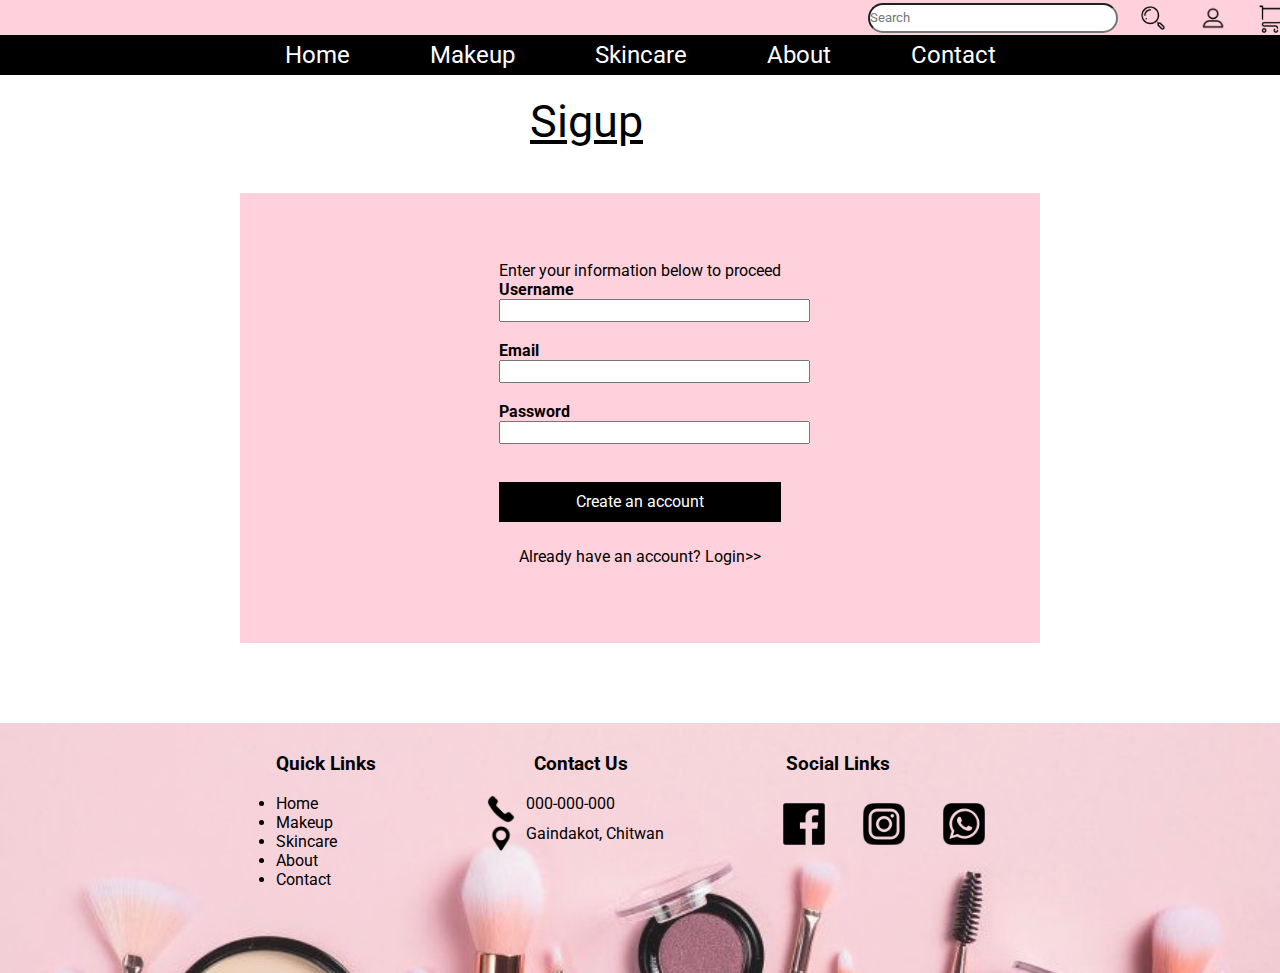
<file: signup.html>
<!DOCTYPE html>
<html lang="en">
<head>
    <meta charset="UTF-8">
    <meta name="viewport" content="width=device-width, initial-scale=1.0">
    <title>Makeup Page | MyOnlineMakeupStore.com</title>
    <link href="https://fonts.googleapis.com/css2?family=Roboto:ital,wght@0,300;0,400;0,500;1,300&display=swap" rel="stylesheet">
    <link rel="stylesheet" href="style.css">
    <link rel="stylesheet" href="signup.css">
</head>
<body>
    <header>
        <div id="top_nav">
            <nav id="nav1">
                <input type="text" id="search" name="search" placeholder="Search"/>
                <div id="logo1">
                    <img src="search.png" alt="searchicon">
                </div>
                <div id="logo1">
                 <a href="login.html"> <img src="user.png" alt="usericon" id="usericon"> </a>
                     
                </div>
                <div id="logo1">
                    <a href="cart.html"> <img src="cart.png" alt="carticon"> </a>
                </div>
            </nav>
        </div>


        <div id="bottom_nav">
                <ul>
                    <li><a href="index.html">Home</a></li>
                    <li><a href="makeup.html">Makeup</a></li>
                    <li><a href="skincare.html">Skincare</a></li>
                    <li><a href="about.html">About</a></li>
                    <li><a href="contact.html">Contact</a></li>
                </ul>
            </div>
        </header>
    
    

<body>


 
<section id="signin">
        <h1 class="log">Sigup</h1>
<div class="formbox"> 
        <div class="form-value"> 
             <!-- <form action="">   -->

            <p>Enter your information below to proceed<p>

           <div class="inputbox">
                <label>Username</label><br>
                <input type="text" name="username"><br><br>


                <label>Email</label><br>
                <input type="email" name="email"><br><br>

                <label>Password</label><br>
                <input type="password" name="password"><br><br><br>
           </div>

              <button>Create an account</button>

                <div class="create">
                <p>Already have an account? <a href="login.html">Login>></p></a>
                </div>


        </div>
</div>
</section>



<footer>
    <section id="footer">
        <div id="footer1">
            <div id="quick_links">
                <h3>Quick Links</h3><br>
                <ul>
                   <a href="index.html"> <li>Home</li></a>
                    <a href="makeup.html"> <li>Makeup</li></a>
                    <a href="skincare.html"> <li>Skincare</li></a>
                    <a href="about.html"> <li>About</li></a>
                    <a href="contact.html"> <li>Contact</li></a>
                </ul>
            </div>
            <div id="contact_us">
                <a href="contact.html"><h3>Contact Us</h3><br></a>
                <div id="call">
                    <img src="phone.png" alt="phone">
                    <p>000-000-000</p>
                </div>
                <div id="location">
                    <img src="location.png" alt="location">
                    <p>Gaindakot, Chitwan</p>
                </div>
            </div>
            <div id="social_links">
                <h3>Social Links</h3><br>
                <div class="socials">
                    <a href="https://www.facebook.com" target="_blank"><img src="facebook (1).png" alt="facebook"></a>
                    <a href="https://www.instagram.com" target="_blank"><img src="instagram.png" alt="instagram"></a>
                    <a href="https://www.whatsapp.com" target="_blank"><img src="whatsapp.png" alt="whatsapp"></a>
                </div>
            
            </div>
        </div>
    </section>
    
    </footer>

</body>
</html>
</file>
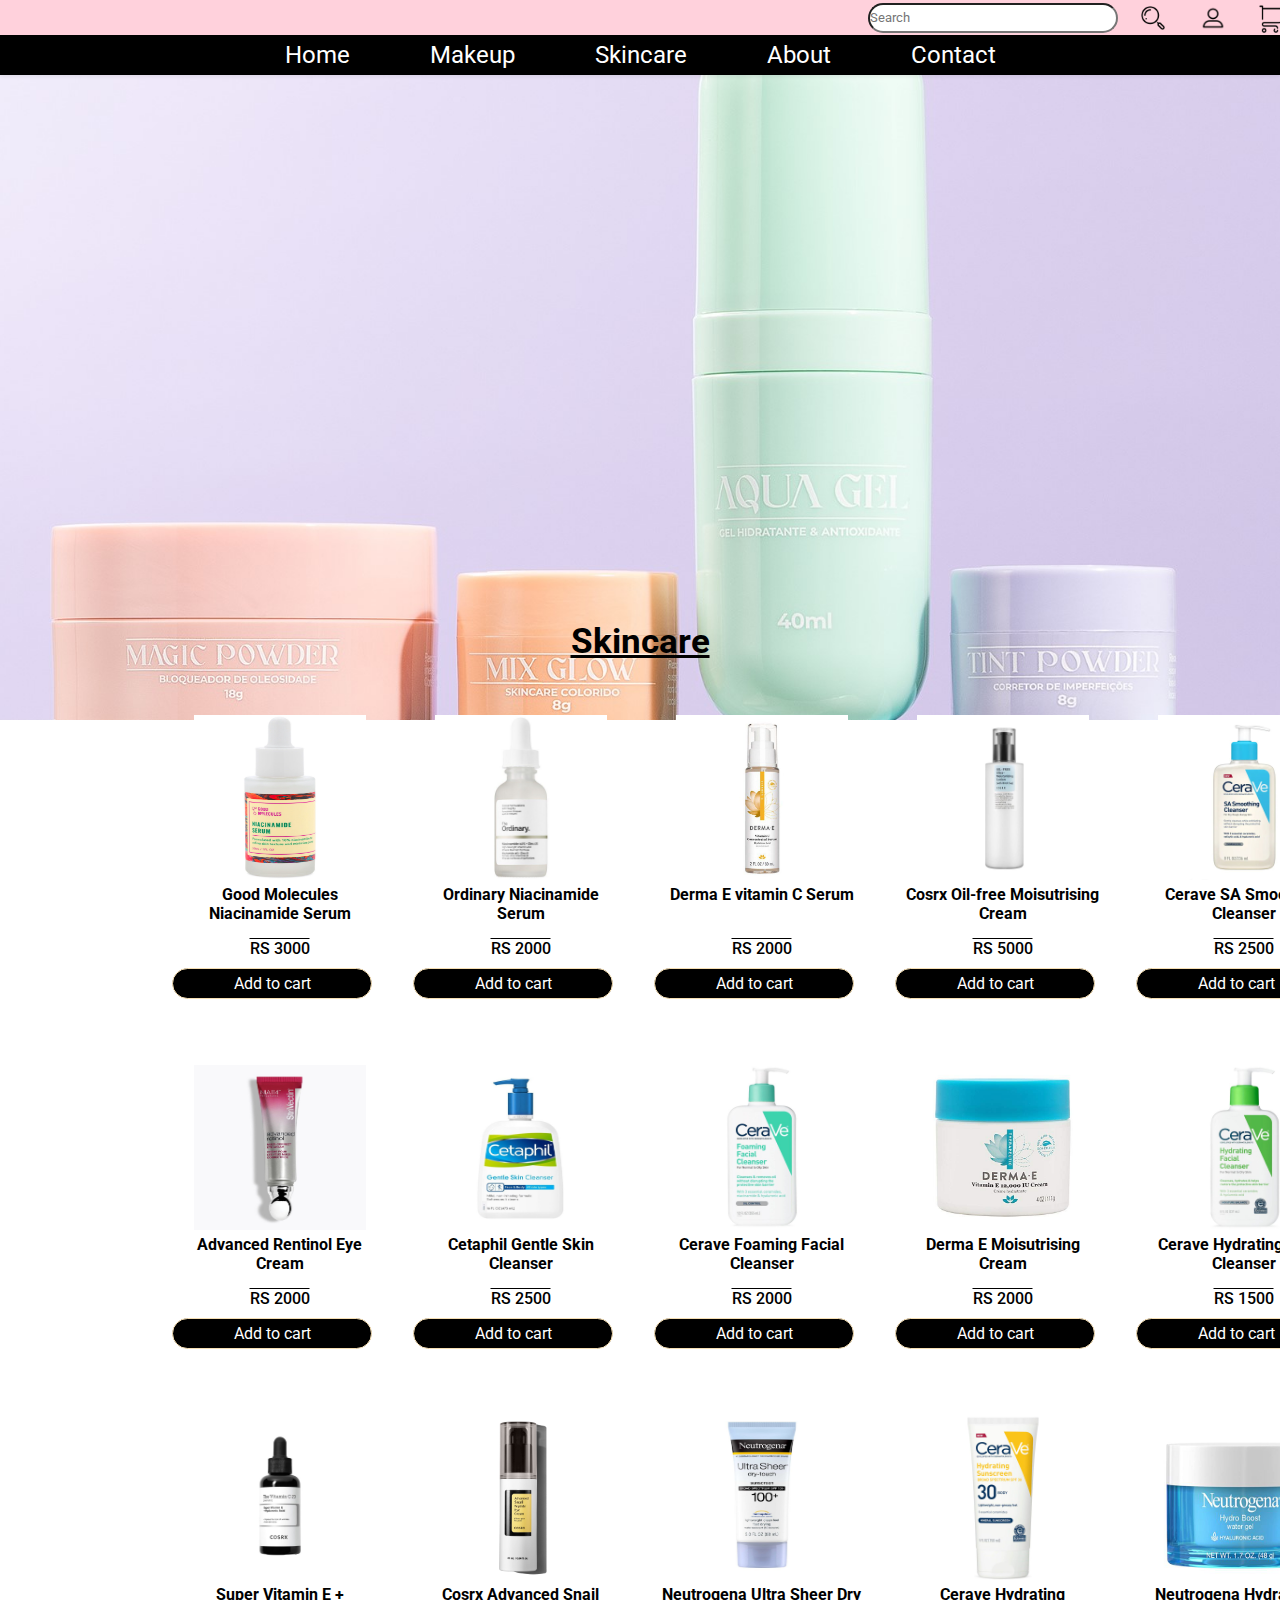
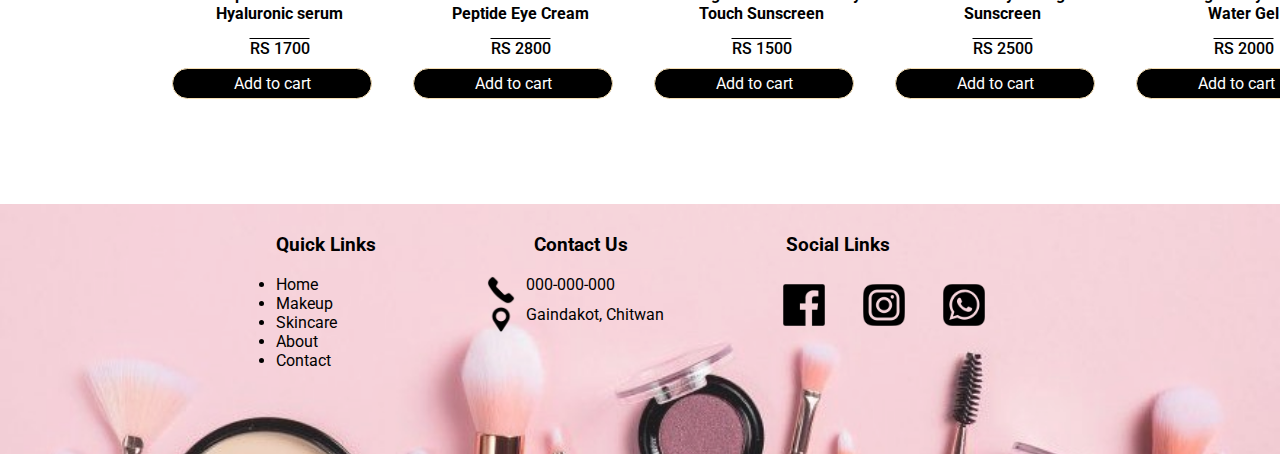
<file: skincare.html>
<!DOCTYPE html>
<html lang="en">
<head>
    <meta charset="UTF-8">
    <meta name="viewport" content="width=device-width, initial-scale=1.0">
    <title>Makeup Page | MyOnlineMakeupStore.com</title>
    <link href="https://fonts.googleapis.com/css2?family=Roboto:ital,wght@0,300;0,400;0,500;1,300&display=swap" rel="stylesheet">
    <link rel="stylesheet" href="style.css">
    <link rel="stylesheet" href="a.css">
</head>
<body>
    <header>
        <div id="top_nav">
            <nav id="nav1">
                <input type="text" id="search" name="search" placeholder="Search"/>
                <div id="logo1">
                    <img src="search.png" alt="searchicon">
                </div>
                <div id="logo1">
                  <a href="login.html"> <img src="user.png" alt="usericon" id="usericon"></a>
                     
                </div>
                <div id="logo1" >
                    <img src="cart.png" alt="carticon" class="cart-icon"> </a>
                </div>
                    <!--cart-->
                    <div class="cart">
                        <h2 class="cart-title">Your Cart</h2>
                        <!--Content-->
                        <div class="cart-content">

                          
                        </div>
                        <!--total-->
                        <div class="total">
                            <div class="total-title">Total</div>
                            <div class="total-price">RS 0</div>
                        </div>
             <!--Buy Button-->
             <a href="checkout.html"> <button class="btn-buy">Place Order</button></a>
                        <!-- Cart Close-->
                        <button class="close-cart">Close Cart</button>
                    </div>
                
            </nav>
        </div>

        <div id="bottom_nav">
            <ul>
                <li><a href="index.html">Home</a></li>
                <li><a href="makeup.html">Makeup</a></li>
                <li><a href="skincare.html">Skincare</a></li>
                <li><a href="about.html">About</a></li>
                <li><a href="contact.html">Contact</a></li>
            </ul>
        </div>
    </header>

<section id="skincarebg">

</section>
<section id="face">
    <h1 class="h-primary center">Skincare</h1>
    <div id="trending_product">
        <div id="products">
            <!--box 1-->
            <div class="box">
                <div class="imgbox">
                  <img src="bp2.jpeg" alt="fitme"  class="product-img">
                </div>
                <h2 class="product-title">Good Molecules Niacinamide Serum</h2><br>
                <span class="price">RS 3000</span>
                <button class="add-cart">Add to cart</button>
            </div> 
            <!--box 2-->
            <div class="box">
                <div class="imgbox">
                  <img src="bp4.jpeg" alt="fitme"class="product-img"class="product-img">
                </div>
                <h2 class="product-title">Ordinary Niacinamide Serum</h2><br>
                <span class="price">RS 2000</span>
                <button class="add-cart">Add to cart</button>
            </div> 
            <!--box 3-->
            <div class="box">
                <div class="imgbox">
                  <img src="sc3.jpg" alt="fitme" class="product-img">
                </div>
                <h2 class="product-title">Derma E vitamin C Serum</h2><br>
                <span class="price">RS 2000</span>
                <button class="add-cart">Add to cart</button>
            </div> 
            <!--box 4-->
            <div class="box">
                <div class="imgbox">
                  <img src="sc4.jpg" alt="fitme" class="product-img">
                </div>
                <h2 class="product-title">Cosrx Oil-free Moisutrising Cream</h2><br>
                <span class="price">RS 5000</span>
                <button class="add-cart">Add to cart</button>
            </div> 
            <!--box 5-->
            <div class="box">
                <div class="imgbox">
                  <img src="sc5.jpg" alt="fitme" class="product-img">
                </div>
                <h2 class="product-title">Cerave SA Smoothing Cleanser</h2><br>
                <span class="price">RS 2500</span>
                <button class="add-cart">Add to cart</button>
            </div> 
     
        </div>
        <div id="products">
            <!--box 1-->
            <div class="box">
                <div class="imgbox">
                  <img src="sc6.jpg" alt="fitme"  class="product-img">
                </div>
                <h2 class="product-title">Advanced Rentinol Eye Cream</h2><br>
                <span class="price">RS 2000</span>
                <button class="add-cart">Add to cart</button>
            </div> 
            <!--box 2-->
            <div class="box">
                <div class="imgbox">
                  <img src="sc7.jpg" alt="fitme"class="product-img"class="product-img">
                </div>
                <h2 class="product-title">Cetaphil Gentle Skin Cleanser</h2><br>
                <span class="price">RS 2500</span>
                <button class="add-cart">Add to cart</button>
            </div> 
            <!--box 3-->
            <div class="box">
                <div class="imgbox">
                  <img src="sc8.jpg" alt="fitme" class="product-img">
                </div>
                <h2 class="product-title">Cerave Foaming Facial Cleanser</h2><br>
                <span class="price">RS 2000</span>
                <button class="add-cart">Add to cart</button>
            </div> 
            <!--box 4-->
            <div class="box">
                <div class="imgbox">
                  <img src="sc9.jpg" alt="fitme" class="product-img">
                </div>
                <h2 class="product-title">Derma E Moisutrising Cream</h2><br>
                <span class="price">RS 2000</span>
                <button class="add-cart">Add to cart</button>
            </div> 
            <!--box 5-->
            <div class="box">
                <div class="imgbox">
                  <img src="sc10.jpg" alt="fitme" class="product-img">
                </div>
                <h2 class="product-title">Cerave Hydrating Facial Cleanser</h2><br>
                <span class="price">RS 1500</span>
                <button class="add-cart">Add to cart</button>
            </div> 
     
        </div>
        <div id="products">
            <!--box 1-->
            <div class="box">
                <div class="imgbox">
                  <img src="sc11.jpg" alt="fitme"  class="product-img">
                </div>
                <h2 class="product-title">Super Vitamin E + Hyaluronic serum</h2><br>
                <span class="price">RS  1700</span>
                <button class="add-cart">Add to cart</button>
            </div> 
            <!--box 2-->
            <div class="box">
                <div class="imgbox">
                  <img src="sc12.jpg" alt="fitme"class="product-img"class="product-img">
                </div>
                <h2 class="product-title">Cosrx Advanced Snail Peptide Eye Cream</h2><br>
                <span class="price">RS 2800</span>
                <button class="add-cart">Add to cart</button>
            </div> 
            <!--box 3-->
            <div class="box">
                <div class="imgbox">
                  <img src="sc13.jpg" alt="fitme" class="product-img">
                </div>
                <h2 class="product-title">Neutrogena Ultra Sheer Dry Touch Sunscreen</h2><br>
                <span class="price">RS 1500</span>
                <button class="add-cart">Add to cart</button>
            </div> 
            <!--box 4-->
            <div class="box">
                <div class="imgbox">
                  <img src="sc14.jpg" alt="fitme" class="product-img">
                </div>
                <h2 class="product-title">Cerave Hydrating Sunscreen</h2><br>
                <span class="price">RS 2500</span>
                <button class="add-cart">Add to cart</button>
            </div> 
            <!--box 5-->
            <div class="box">
                <div class="imgbox">
                  <img src="sc15.jpg" alt="fitme" class="product-img">
                </div>
                <h2 class="product-title">Neutrogena Hydra Boost Water Gel</h2><br>
                <span class="price">RS 2000</span>
                <button class="add-cart">Add to cart</button>
            </div> 
     
        </div>
    </div>

</section>

<script src="a.js"></script>
<footer>
    <section id="footer">
        <div id="footer1">
            <div id="quick_links">
                <h3>Quick Links</h3><br>
                <ul>
                   <a href="index.html"> <li>Home</li></a>
                    <a href="makeup.html"> <li>Makeup</li></a>
                    <a href="skincare.html"> <li>Skincare</li></a>
                    <a href="about.html"> <li>About</li></a>
                    <a href="contact.html"> <li>Contact</li></a>
                </ul>
            </div>
            <div id="contact_us">
                <a href="contact.html"><h3>Contact Us</h3><br></a>
                <div id="call">
                    <img src="phone.png" alt="phone">
                    <p>000-000-000</p>
                </div>
                <div id="location">
                    <img src="location.png" alt="location">
                    <p>Gaindakot, Chitwan</p>
                </div>
            </div>
            <div id="social_links">
                <h3>Social Links</h3><br>
                <div class="socials">
                    <a href="https://www.facebook.com" target="_blank"><img src="facebook (1).png" alt="facebook"></a>
                    <a href="https://www.instagram.com" target="_blank"><img src="instagram.png" alt="instagram"></a>
                    <a href="https://www.whatsapp.com" target="_blank"><img src="whatsapp.png" alt="whatsapp"></a>
                </div>
            
            </div>
        </div>
    </section>
    
    </footer>
</file>
<file: style.css>
*{
    margin :0;
    padding: 0;
    box-sizing: border-box;
    font-family: 'Roboto', sans-serif;
}
/*  Navigation Bar */
#top_nav{
    display: flex;
    align-items: center;
    position: relative;
    justify-content: center;
    background-color: #FFD1DC;
    top: 0px;
    left: 0px;
    height: 35px;
}
#top_nav::before {
    content: "";
    background-color: black;
    position: absolute;
    top: 0px;
    left: 0px;
    height: 100%;
    width: 100%;
    z-index: -1;
    opacity: 0.4;
}
#nav1{
    display: flex;
}
#top_nav #search {
    height: 30px;
    width: 250px;
    margin: 5px 5px;
    margin-left: 890px;
    border-radius: 30px;
}
#logo1 img{
    height: 30px;
    display: flex;
    margin: 5px 15px;
}
#bottom_nav{
    display: flex;
    flex-direction: column;
    align-items: center;
    justify-content: center;
height: 40px;
background-color: black;
}
#bottom_nav::before {
    content: "";
    position: absolute;
    top: 0px;
    left: 0px;
    height: 10%;
    width: 100%;
    z-index: -1;
    opacity: 1;
}
#bottom_nav ul{
    display: flex;
}
#bottom_nav ul li {
    list-style: none;
    font-size: 1.5rem;
}
#bottom_nav ul li a{
    color: white;
    text-decoration: none;
    padding: 2px 40px;
    border-radius: 30px;
}
#bottom_nav ul li a:hover{
color: black;
background-color: #FFD1DC;
}
/* home background */
#homebg {
    display: flex;
    flex-direction: column;
    align-items: center;
    justify-content: center;
    padding: 5px 371px;
height: 405px;
margin-bottom: 100px;
}
#homebg::before{
    content: "";
    position: absolute;
    top: 0px;
    left: 0px;
    background: url('./homebg.jpeg') no-repeat center center/cover;
    height: 100%;
    width: 100%;
    z-index: -1;
    opacity: 1; 
}
/* Trending Products */

#trending h1{
    font-size: 2.2rem;
    text-align: center;
    font-family: 'Roboto', sans-serif;
    padding-top: 280px;
    margin-bottom: 50px;
}

#products{
    margin: 34px;
    display: flex;
    text-align: center;
    padding-left: 125px;
   
    
} 

#products .box {
    padding: 5px;
    margin: 2px 8px;
    margin-bottom: 20px;
    display: block;
} 

 #products .imgbox img{
    display: block;
    margin-left: auto;
    margin-right: auto;
    height: 165px;
    width: 80%;
} 

.box h2{
    font-family: 'Roboto', sans-serif;
    font-size: 1rem;
    border-radius: 20px;
    padding: 5px;  
    height: 40px;
    width:215px;
}

#products h3{
    font-family: 'Roboto', sans-serif;
    font-size: 17px;
    padding: 12px;
    text-decoration: overline;
}


.h-primary{
    font-family: 'Roboto', sans-serif;
    font-size: 2.5rem;
    padding: 12px;
    text-decoration: underline;
    font-weight: bold;
}

.h-secondary{
    font-family: 'Roboto', sans-serif;
    font-size: 1rem;
    padding: 12px;

}
.product-title{
    font-family: 'Roboto', sans-serif;
    font-size: 1rem;
    padding: 12px;

}
#cart{
    border: 1px solid wheat;
    background-color: black;
    color: white;
    font-family: 'Roboto', sans-serif;
    font-size: 1rem;
    text-align: center;
    border-radius: 20px;
cursor: pointer;
    padding: 5px;
} 
#view{ 
cursor: pointer;
  float: right; 
  margin-right: 179px;
font-weight: bold;
font-size: 20px;
    border: 2px solid white; 
    background-color: white;
 }
 /* Best products */
 #best h1{
    font-size: 2.2rem;
    text-align: center;
    font-family: 'Roboto', sans-serif;
    padding-top: 50px;
}
/* quotes */
#three{
    display: flex;
    background-color: #D6CBEB;
    margin-top: 100px;
    width: 100%;
}
#quote img{
    display: block;
height: 180px;
width: 50%;
margin-left: 180px;
} 
#three p{
    margin-top: 53px;
    margin-left: 0px;
}
#quote i{
    font-weight: bold;
    font-size: 25px;
}
/* about */

#aboutus h1{
    font-size: 2.2rem;
    text-align: center;
    font-family: 'Roboto', sans-serif;
    padding-top: 50px;
}

#a1 img{
    display: block;
height: 250px;
width: 70%;
margin-left: 250px;
    margin-top: 35px;
} 
#container{
    display: grid;
}
#container1{
    display: flex;
}
#container2{
    margin-top: 50px;
    margin-left: 60px; 
    font-family: 'Roboto', sans-serif;
}
 .show-more{
    cursor: pointer;
    border: 2px solid black;
    border-radius: 30px;
    background-color: black;
    height: 40px;
    width: 150px;
}
.btn-text{
  color: white;
  font-size: 15px;
} 
#a2 img{
    display: block;
height: 250px;
width: 70%;
margin-right: 235px;
    margin-top: 0px;
} 
#container4{
margin-top: 20px;
margin-left: 175px;
margin-right: 20px;
}
#container3{
display: flex;
  justify-content: center;  
}
/* five section */
#five{
    position: relative;
    margin-top: 70px;
}
#five::before{
    content: "";
    position: absolute;
    width: 100%;
    height: 300px;
    z-index: -1;
    opacity: 0.7;
    background: url('./bg.jpg') no-repeat center center/cover;
}
#imgshop{
    display: flex;
    justify-content: center;
    align-items: center;
  
}

#img1 img{
    display: block;
    height: 250px;
    width: 85%;
    opacity: 100%;
    border-radius: 30px;
    margin-top: 25px;
} 
#shop{
    font-family: 'Roboto', sans-serif;
    background: #FEE2EE;
    height: 250px;
    width: 270px;
    border-radius: 30px;
    margin-top: 25px;
    
    justify-content: center;
    align-items: center;
}
#shop h3{
    margin-top: 30px;
    margin-left: 20px;
}
#shop p{
    
    margin-left: 20px;
}
#shop_now {
    border: 2px solid #fee2ee;
    background: #FEE2EE;
    font-weight: bold;
    margin-left: 20px;
    cursor: pointer;
}

/*footer*/
#footer1{
    display: flex;
    position: relative;
    margin-top: 80px;
    justify-content: center;
    height: 250px;
}
#footer1::before{
    content: "";
    position: absolute;
    width: 100%;
    height: 100%;
    z-index: -1;
    opacity: 0.9;
    background: url('./footbg.jpg') no-repeat center center/cover;
}
#quick_links{
margin-top: 30px;
padding: 0px 50px;
cursor: pointer;
}
#quick_links h3{
margin-left: 0px;
}
#quick_links li{
    
    color: black;
}
#quick_links a{
    text-decoration: none;
}

#contact_us{
margin-top: 30px;
text-align: center;
padding: 0px 50px;
}
#contact_us a{
text-decoration: none;

}
#contact_us h3{
margin-left: 22px;
color: black;
}
#contact_us img{
    height: 30px;
    margin: 0px 10px;
}
#call{
    display: flex;
}
#location{
    display: flex;
}
#social_links{
    margin-top: 30px;
    padding: 0px 50px;
}
#social_links h3{
    margin-left: 22px;
}
.socials{
    display: flex;
}
.socials img{
    height: 50px;
    margin: 5px 15px;
    cursor: pointer;
}

/*makeuppage*/
#makeupbg {
    display: flex;
    flex-direction: column;
    align-items: center;
    justify-content: center;
    padding: 5px 371px;
height: 300px;
margin-bottom: 250px;
}
#makeupbg::before{
    content: "";
    position: absolute;
    top: 0px;
    left: 0px;
    background: url('makeupbg.jpg') no-repeat center center/cover;
    height: 80%;
    width: 100%;
    z-index: -1;
    opacity: 1; 
}
#face h1{
    margin-top: 100px;
    font-size: 2.2rem;
    text-align: center;
    font-family: 'Roboto', sans-serif;
    padding-top: 150px;
    
}

/* skincarepage */
#skincarebg {
    display: flex;
    flex-direction: column;
    align-items: center;
    justify-content: center;
    padding: 5px 200px;
height: 450px;
margin-bottom: 60px;
}
#skincarebg::before{
    content: "";
    position: absolute;
    top: 0px;
    left: 0px;
    background: url('./skinbg2.jpg') no-repeat center center/cover;
    height: 80%;
    width: 100%;
    z-index: -1;
    opacity: 1; 
}
#face h1{
    font-size: 2.2rem;
    text-align: center;
    font-family: 'Roboto', sans-serif;
    padding-top: 70px;
  
}

/* aboutuspage */
#aboutbg {
    display: flex;
    flex-direction: column;
    align-items: center;
justify-content: center;
    padding: 5px 371px;
height: 405px;
}
#aboutbg::before{
    content: "";
    position: absolute;
    top: 0px;
    left: 0px;
    background: url('aboutbg.jpg') no-repeat center center/cover;
    height: 100%;
    width: 100%;
    z-index: -1;
    opacity: 1; 
}
.title {
    margin-right: 35rem;
    font-size: 20px;
    font-family: Arial, Helvetica, sans-serif;
    margin-top: 200px;

}
#purpose{
    margin-top: 200px;
    display: flex;
    justify-content: center;
}
#purpose h1{
    margin-top: 100px;
}
.about12 p {
 
    padding: 50px;
    text-align: justify;
    font-family: 'Roboto', sans-serif;
    background-color: #FFD1DC;
    height: 350px;
    width: 400px;
    margin-left: 200px;
    
}
#about13{
    display: flex;
    background-color: #EFB1B6;
    margin-top: 50px;
    width: 100%;
}
#quote img{
    display: block;
height: 200px;
width: 60%;
margin-left: 180px;
} 
#about13 p{
    margin-top: 53px;
    margin-left: 150px;
    
}
#who{
    display: grid;
}
#who h1{
    font-size: 2.2rem;
    text-align: center;
    font-family: 'Roboto', sans-serif;
    padding-top: 50px;
}
#about14{
display: flex;
  justify-content: center;  
  background-color: #F7F4EF;
  margin-top: 30px;
  width: 100%;
}
#we img{
    display: block;
height: 200px;
width: 60%;
margin-right: 200px;
} 
#we-are{
    padding: 50px;
    height: 250px;
    width: 500px;
    text-align: justify;
   
}

/* contact background */
#contactbg {
    display: flex;
    flex-direction: column;
    align-items: center;
    justify-content: center;
    padding: 5px 371px;
height: 405px;
}
#contactbg::before{
    content: "";
    position: absolute;
    top: 0px;
    left: 0px;
    background: url('contactbg.jpg') no-repeat center center/cover;
    height: 70%;
    width: 100%;
    z-index: -1;
    opacity: 1; 
}
#log{
    display:grid; 
    justify-content: center;
    align-items: center;
   background-color: white;
   background-position: center;
    font-family: 'Roboto', sans-serif;
}
#log h1{
    padding-left: 180px;
    margin-top: 50px;
}

.text {
    margin-right: 35rem;
    font-size: 20px;
    font-family: Arial, Helvetica, sans-serif;
    margin-top: 80px;

}
.formbox{
margin-top: 50px;
position: relative;  
width: 600px;
height: 450px;
background-color: #ffd1dc;
display: flex; 
justify-content: center;
align-items: center;
}
.inputbox{
position:relative;
font-weight: bold;
}
.inputbox input{
width: auto;
height:50%;
outline-color: black;
font-size: medium;
padding: 0 35% 0 5px;
color: black;
}
#send{
 width:90%;
 height:40px;
 background-color:black;
  border:black;
 font-size: medium;
 color:white;
        
 }

 #text1{
    width: auto;
    height:50%;
    outline-color: black;
    font-size: medium;
    padding: 0 35% 0 5px;
    color: white;
 }
</file>
<file: a.css>
/* style add*/
header{
    position: fixed;
    top: 0;
    left: 0;
    width: 100%;
    box-shadow: 0 1px 4px hsl(0 4% 15% / 10%);
    z-index: 100;
}
.cart-icon{
    font-size: 1.8rem;
    cursor: pointer;
}


/* cart */
.cart{
    position: fixed;
    top: 0;
    right: -100%;
    width: 360px;
    min-height: 100vh;
    padding: 10px;
    background: #fff;
    box-shadow: -2px 0 4px hsl(0 4% 15% / 10%);
    transition: 0.3s;
}
.cart.active{
    right: 0;
}
.cart-title{
    text-align: center;
    font-size: 1.5rem;
    font-weight: 600;
    margin-top: 1.5rem;
}
.cart-box{
    display: grid;
    grid-template-columns: 25% 50% 25%;
    align-items: center;
    gap: 1rem;
    margin-top: 1rem;
}
.cart-img{
    width: 100px;
    height: 100px;
    object-fit: contain;
    padding: 10px;
}
.cart-img img{
    height: 80px;
    width: 70px;
}


.detail-box{
     margin-top: 30px;
    /*width: 20px; */
    display: grid;
    row-gap: 0.5rem;
}
.cart-product-title{
    height: 40px;
    width: 170px;
    font-size: 1rem;
}
.cart-price{
    font-weight: 500;
}
.cart-quantity{
    border: 1px solid rgb(44, 6, 6);
    outline-color: rgb(15, 13, 21);
    width: 2.4rem;
    text-align: center;
    font-size: 1rem;
}
.cart-remove{
    font-size: 15px;
    background-color: black;
    color: #fff;
    cursor: pointer;
    margin-top: 40px;
   
}
.total{
    display: flex;
    justify-content: flex-end;
    margin-top: 1.5rem;
    border-top: 1px solid black;
    
}
.total-title{
    font-size: 1rem;
    font-weight: 600;
}
.total-price{
    margin-left: 0.5rem;
}
.btn-buy{
    display: flex;
    margin: 1.5rem auto 0 auto;
    padding: 12px 20px;
    border: none;
    background-color: palevioletred;
    color: black;
    font-size: 1rem;
    font-weight: 500;
    cursor: pointer;
}
.cart a{
    text-decoration: none;
}
.btn-buy:hover{
    border: 1px solid palevioletred;
    background-color: #fff;
    color: palevioletred;
}
.close-cart{
    display: flex;
    margin: 1.5rem auto 0 auto;
    padding: 12px 20px;
    border: none;
    background-color: palevioletred;
    color: black;
    font-size: 1rem;
    font-weight: 500;
    cursor: pointer;
}
.close-cart:hover{
    border: 1px solid palevioletred;
    background-color: #fff;
    color: palevioletred;
}


/* products */
.box:hover{
    padding: 10px;
    border: 1px solid black;
    transition: 0.4s;
}
#box h2{
    margin-bottom: 50px;
}
.price{
    
    text-decoration: overline;
    font-weight: 500;
}
.add-cart{
    margin-top: 10px;
    display: grid;
    /* justify-content: center;
    align-items: center; */
    border: 1px solid wheat;
    background-color: black;
    color: white;
    font-family: 'Roboto', sans-serif;
    font-size: 1rem;
    border-radius: 20px;
    padding: 5px;
    width: 200px;
    cursor: pointer;
} 

/* making responsive*/
/* @media (max-width: 1080px){
    .nav{
        padding: 15px;
    }
    section{
        padding: 3rem 0 2rem ;
    }
    .container{
        margin: 0 auto;
        width: 90%;

    } 
    .shop{
        margin-top: 2rem !important;
    } 
    @media (max-width: 400px){
        .nav{
            padding: 11px;
        }
        .logo{
            font-size: 1rem;
        }
        .cart{
            width: 320px;
        }
    }
    @media (max-width: 360px){
        .shop{
            margin-top: 1rem !important;
        }
        .cart{
            width: 280px;
        } 

    } */
</file>
<file: checkout.css>
.continue{
    margin-top: 30x;
    display: grid;
    margin-left: 250px;
}
.continue button{
    cursor: pointer;
    margin-top: 10px;
    height: 40px;
    width: 300px;
    background-color: #FFD1DC;
    color: black;
    font-size: 20px;
    border: 2px solid  #FFD1DC;
    border-radius: 40px;
}
.continue button:hover{

    background-color: #FFff;
    color: #FFD1DC;
    border: 2px solid  #FFD1DC;
}
/* checkout page css*/
#check{
    background-color: #FFD1DC;
    display: flex;
    height: 100px;
    top: 0;
    left: 0;
    justify-content: center;
}
#check button{
  margin-top: 50px;
  font-weight: bold;
  margin-right: 500px;
  background-color: #FFD1DC;
  border: 2px solid #FFD1DC;
  border-radius: 30px;
  width: 70px;
  cursor: pointer;
}
#check h1{
  margin-top: 50px;
  font-weight: bold;
 padding-right: 500px;
}
#checkout{
    padding: 40px;
    width: 80%;
    height: 300px;
}
.formbox{
    justify-content: center;
    margin-left: 500px;
    display: grid;
   
}
.formbox h2{
 
    margin-top: 30px;
   
}
.inputbox1 input{
    height: 30px;
    width:380px;
}
#order{
    margin-left: 380px;
    margin-top: 50px;
}
</file>
<file: login.css>
h2{
    font-size:large;
    text-align: center;
    color:black ;
}

 #login{

 display:grid; 
 justify-content: center;
 align-items: center;
background-color: white;
background-position: center;
}


.log{
    font-family: 'Roboto', sans-serif;
    font-size: 2.8rem;
    padding: 20px;
    text-decoration: underline;
    font-weight: normal;
    margin-left: 270px;
}

.formbox{
    margin-top: 25px;
     position: relative;  
    width: 800px;
    height: 450px;
background-color: #ffd1dc;
/* border: 2px solid (255,255,255,255); */
display: flex; 
justify-content: center;
align-items: center;
}

.inputbox{
position:relative;
font-size: medium;

}

/* .inputbox label{
    width:auto;
    height: 50px;
    border: none;
    } */

    .inputbox input{
        width: auto;
        height:50%;
        outline-color: black;
        font-size: medium;
        padding: 0 35% 0 5px;
        color: black;
    }

    button{
        width:100%;
        height:40px;
        background-color:black;
        border:black;
        font-size: medium;
        color:white;
 }

  .create{
    color:black;
    text-align: center;
    margin:25px 0 10px;
} 

.create p a{
    text-decoration: none;
    color:black;
}

.forget a{
    color:black;
    text-align: center;
    text-decoration: none;
}
</file>
<file: macdetails.css>
/* Single Product */
#macdetails{
    display: flex;
    margin-top: 80px;
    padding: 20px 100px;
    font-family: 'Roboto', sans-serif;
}
 /* #details img{
    width: 30%;
    margin-right: 50px;
    height: 30%;
}
#details{
    width: 40%;
    padding: 20px;
    justify-content: center;
} */
#details .box {
    padding: 5px;
    margin: 2px 8px;
    margin-bottom: 20px;
    display: block;
} 

 #details .imgbox img{
    display: block;
    margin-left: auto;
    margin-right: auto;
    height: 165px;
    width: 60%;
} 



#macdetails .detail {
    width: 50%;
    padding-top: 30px;
    padding-left: 40px;
}
#macdetails .detail h2{
    padding: 10px 0 30px 0;
    font-size: 16px;
    font-family: 'Roboto', sans-serif;
}
#macdetails .detail h4{
    font-size: 26px;
    font-family: 'Roboto', sans-serif;
    margin-top: 30px;
    
}


#macdetails .detail .normal{
    background: #FFD1DC;
    color: black;
    border: #ffd1dc;
    height: 50px;
    width: 40%;
    margin-top: 30px;
}
#macdetails .detail span{
    line-height: 25px;
    font-family: 'Roboto', sans-serif;

}
#review{
    display: flex;
}
#review button{
margin-left: 300px;

}

        /*close*/
        .modal {
            display: none;
            position: fixed;
            z-index: 1;
            left: 0;
            top: 0;
            width: 100%;
            height: 100%;
            overflow: auto;
            background-color: rgba(0,0,0,0.4);
        }
        
        .modal-content {
            background-color: #fefefe;
            margin: 7% auto;
            padding: 20px;
            border: 1px solid #888;
            width: 40%;
            height: 75%;
            justify-content: center;
            align-items: center;
            position: fixed;
            margin-left: 450px;
        }
        
        .close {
            color: #aaa;
            float: right;
            font-size: 28px;
            font-weight: bold;
        }
        
        .close:hover,
        .close:focus {
            color: black;
            text-decoration: none;
            cursor: pointer;
        }
        /* star review*/
                .star {
                    color: #fff;
                    font-size: 50px;
                    color: #ffb700;
                    cursor: pointer;
                }
        
                .star:hover ~ .star {
                    color: #ffb700;
                }
        
                .star:before {
                    content: "\2605";
                }
        
                .star:hover:before,
                .star:hover ~ .star:before {
                    content: "\2606";
                }
                .modal-content #subreview{
                    background: #FFD1DC;
                    color: black;
                    border: #ffd1dc;
                    height: 50px;
                    width: 40%;
                    margin-top: 30px;
                    margin-left: 50px;
                    
                }
</file>
<file: signup.css>
h2{
    font-size:large;
    text-align: center;
    color:black ;
}

#signin{
    display:grid; 
    justify-content: center;
    align-items: center;
   background-color: white;
   background-position: center;
   }
.log{
    font-family: 'Roboto', sans-serif;
    font-size: 2.8rem;
    padding: 20px;
    text-decoration: underline;
    font-weight: normal;
    margin-left: 270px;
}

.formbox{
     position: relative;  
     margin-top: 25px;
    width: 800px;
    height: 450px;
background-color: #ffd1dc;
border: 2px solid (255,255,255,255);
display: flex; 
justify-content: center;
align-items: center;
}

.inputbox{
position:relative;
font-size: medium;
}

/* .inputbox label{
    width:auto;
    height: 50px;
    border: none;
    } */

    .inputbox input{
        width: auto;
        height:50%;
        outline-color: black;
        font-size: medium;
        padding: 0 35% 0 5px;
        color: black;
    }

    button{
        width:100%;
        height:40px;
        background-color:black;
        border:black;
        font-size: medium;
        color:white;
 }

  .create{
    color:black;
    text-align: center;
    margin:25px 0 10px;
} 

.create p a{
    text-decoration: none;
    color:black;
}
</file>
